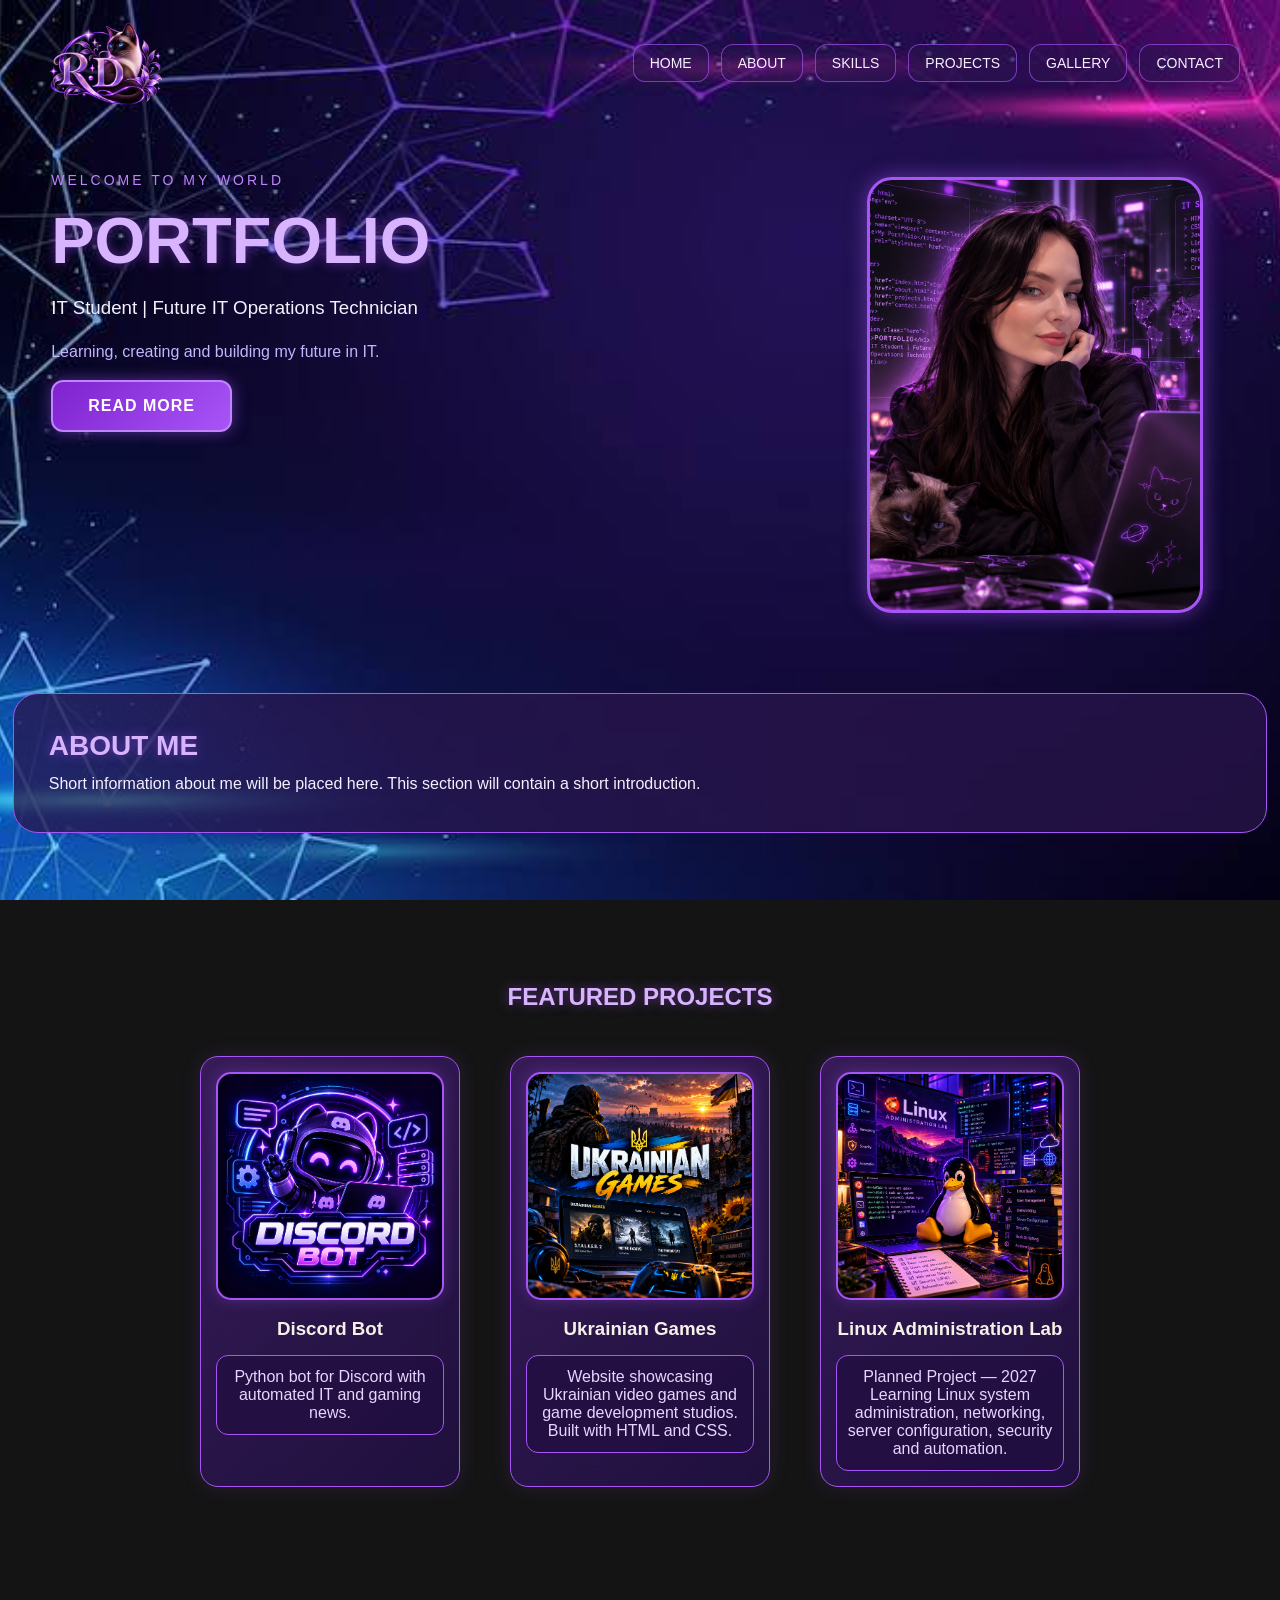
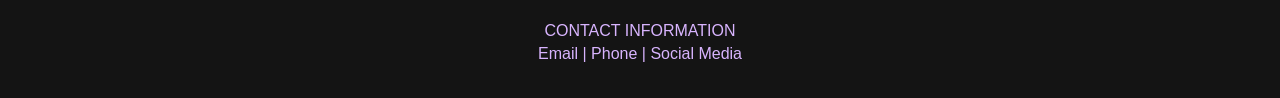
<file: index.html>
<!DOCTYPE html>
<html lang="en">
    <head>
        <meta charset="UTF-8">
        <meta name="viewport" content="width=device-width, initial-scale=1.0">
        <title>Portfolio Wireframe</title>
        <link rel="stylesheet" href="style.css">
    </head>
    <body>
       <header>
      <a href="index.html" class="logo">
    <img src="./imeges/R.D.png" alt="R.D Logo">
</a>
        <nav>
            <a href="index.html">HOME</a>
            <a href="about.html">ABOUT</a>
            <a href="skills.html">SKILLS</a>
            <a href="projects.html">PROJECTS</a>
            <a href="gallery.html">GALLERY</a>
            <a href="contact.html">CONTACT</a>
        </nav>
       </header>
     <section class="hero">

    <div class="hero-text">
        <p class="hero-label">WELCOME TO MY WORLD</p>

        <h1>PORTFOLIO</h1>

        <h3>IT Student | Future IT Operations Technician</h3>

        <p class="hero-description">
            Learning, creating and building my future in IT.
        </p>

        <a href="about.html" class="hero-button">
            READ MORE
        </a>
    </div>

    <div class="hero-photo"></div>

</section>
<section class="about-preview">

    <div class="about-text">
        <h2>ABOUT ME</h2>
        <p>
            Short information about me will be placed here.
            This section will contain a short introduction.
        </p>
    </div>

</section>
<section class="projects-preview">

    <h2>FEATURED PROJECTS</h2>

    <div class="project-container">

        <div class="project-card">
    <div class="project-image">
    <img src="imeges/Discord-bot.png" alt="Discord News Bot">
</div>

    <h3>Discord Bot</h3>

    <p>
        Python bot for Discord with
        automated IT and gaming news.
    </p>
</div>

        
<div class="project-card">
    <div class="project-image">
        <img src="imeges/UkrainianGames.png" alt="Ukrainian Games">
    </div>

    <h3>Ukrainian Games</h3>

    <p>
        Website showcasing Ukrainian video games
        and game development studios.
        Built with HTML and CSS.
    </p>
</div>


        
<div class="project-card">
    <div class="project-image">
        <img src="imeges/Linux.png" alt="Linux Administration Lab">
    </div>

    <h3>Linux Administration Lab</h3>

    <p>
        Planned Project — 2027<br>
        Learning Linux system administration,
        networking, server configuration,
        security and automation.
    </p>
</div>


    </div>

</section>
<footer>
    <p>CONTACT INFORMATION</p>
    <p>Email | Phone | Social Media</p>
</footer>
    </body>
</html>
</file>
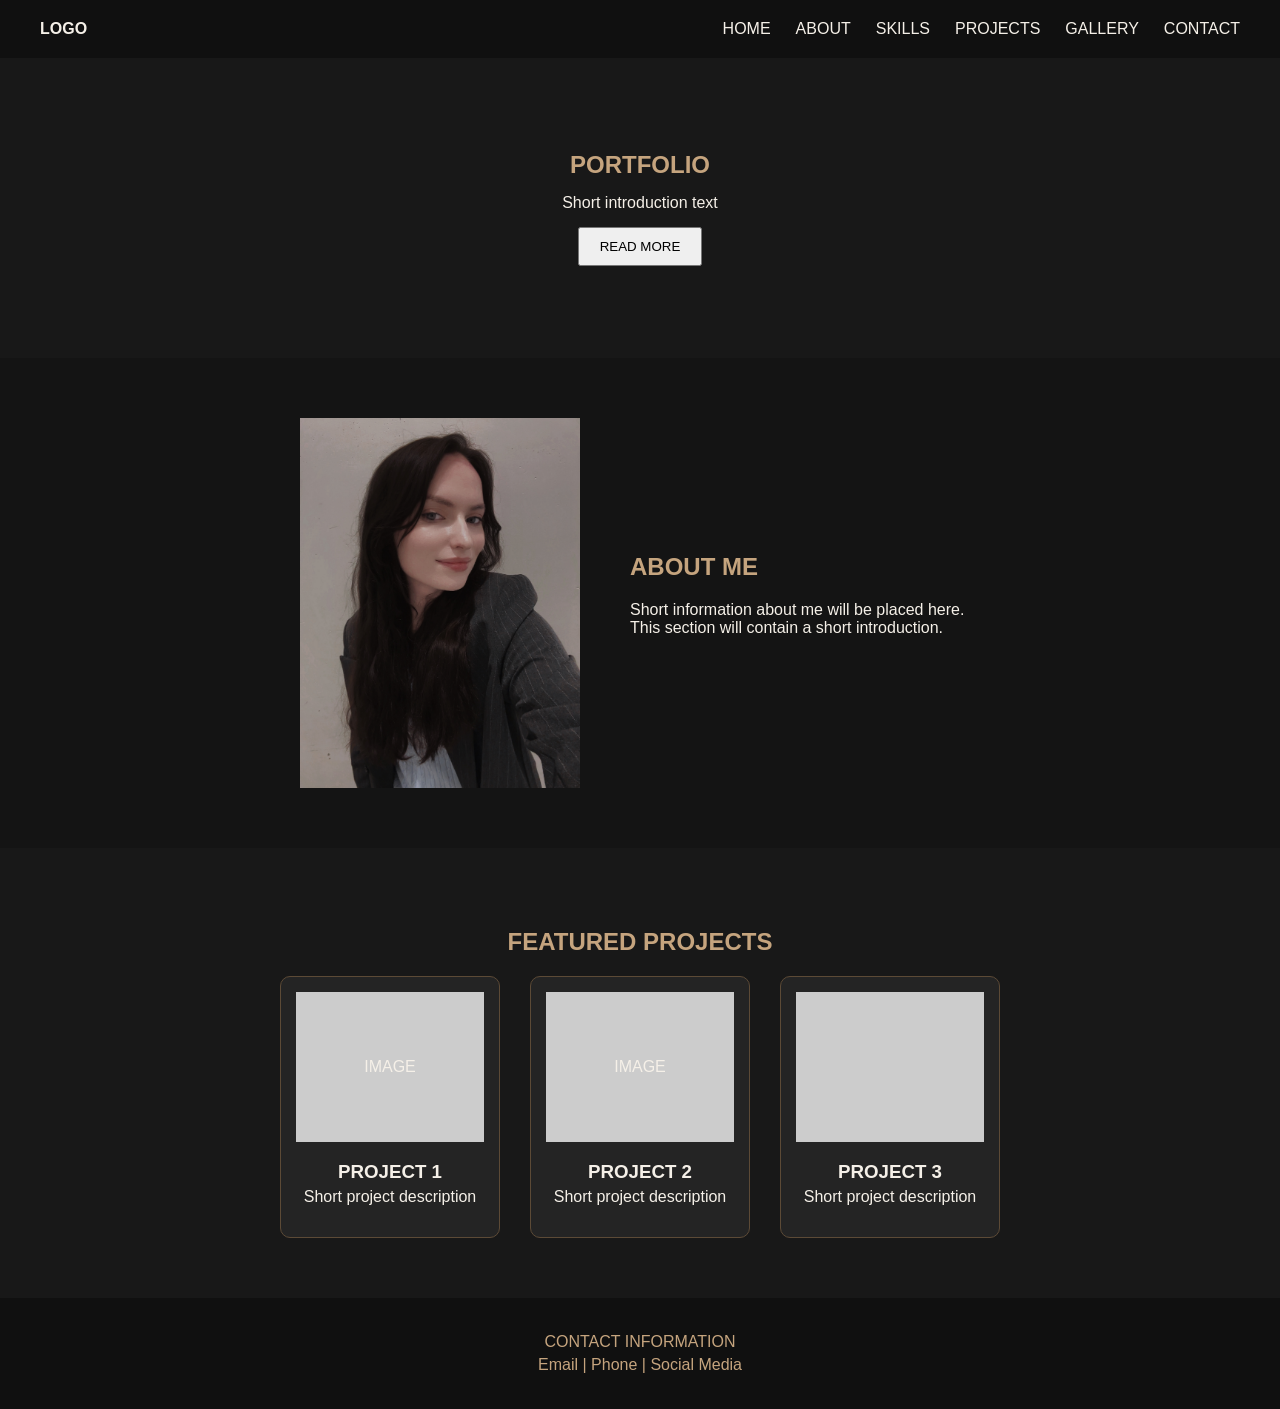
<file: Portfolio-wireframe/index.html>
<!DOCTYPE html>
<html lang="en">
    <head>
        <meta charset="UTF-8">
        <meta name="viewport" content="width=device-width, initial-scale=1.0">
        <title>Portfolio Wireframe</title>
        <link rel="stylesheet" href="style.css">
    </head>
    <body>
       <header>
        <div class="logo">LOGO</div>
        <nav>
            <a href="index.html">HOME</a>
            <a href="about.html">ABOUT</a>
            <a href="skills.html">SKILLS</a>
            <a href="projects.html">PROJECTS</a>
            <a href="gallery.html">GALLERY</a>
            <a href="contact.html">CONTACT</a>
        </nav>
       </header>
       <section class="hero">
    <h1>PORTFOLIO</h1>
    <p>Short introduction text</p>
    <button>READ MORE</button>
</section>
<section class="about-preview">

    <div class="image-placeholder">
        
    </div>

    <div class="about-text">
        <h2>ABOUT ME</h2>
        <p>
            Short information about me will be placed here.
            This section will contain a short introduction.
        </p>
    </div>

</section>
<section class="projects-preview">

    <h2>FEATURED PROJECTS</h2>

    <div class="project-container">

        <div class="project-card">
            <div class="project-image">IMAGE</div>
            <h3>PROJECT 1</h3>
            <p>Short project description</p>
        </div>

        <div class="project-card">
            <div class="project-image">IMAGE</div>
            <h3>PROJECT 2</h3>
            <p>Short project description</p>
        </div>

        <div class="project-card">
            <div class="project-image"></div>
            <h3>PROJECT 3</h3>
            <p>Short project description</p>
        </div>

    </div>

</section>
<footer>
    <p>CONTACT INFORMATION</p>
    <p>Email | Phone | Social Media</p>
</footer>
    </body>
</html>
</file>
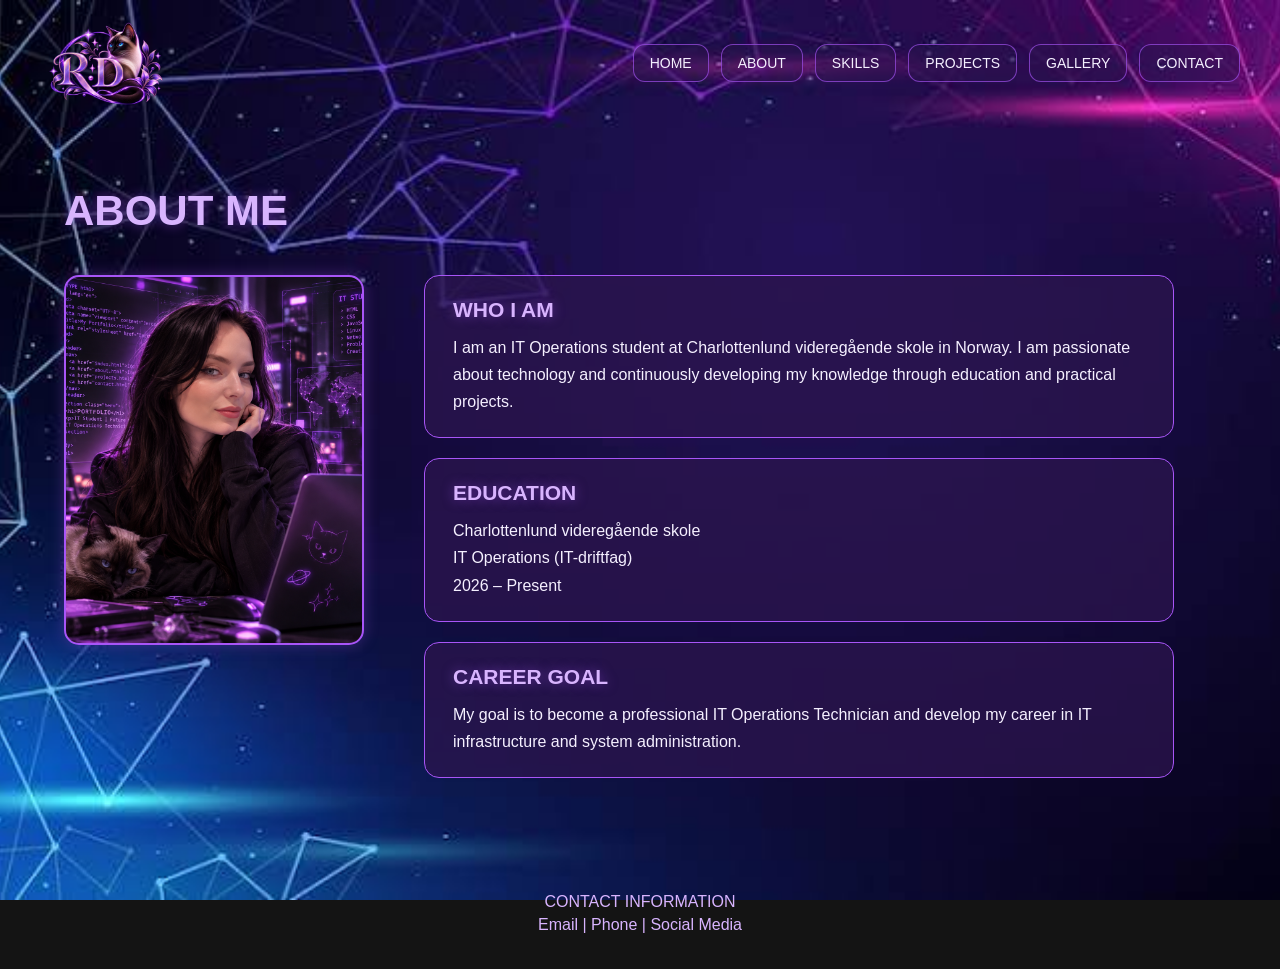
<file: about.html>
<!DOCTYPE html>
<html lang="en">
    <head>
        <meta charset="UTF-8">
        <meta name="viewport" content="width=device-width, initial-scale=1.0">
        <title>Portfolio Wireframe</title>
        <link rel="stylesheet" href="style.css">
    </head>
    <body>
       <header>
     <a href="index.html" class="logo">
    <img src="./imeges/R.D.png" alt="R.D Logo">
</a>
        <nav>
            <a href="index.html">HOME</a>
            <a href="about.html">ABOUT</a>
            <a href="skills.html">SKILLS</a>
            <a href="projects.html">PROJECTS</a>
            <a href="gallery.html">GALLERY</a>
            <a href="contact.html">CONTACT</a>
        </nav>
       </header>
      
<main class="about-page">

    <h1>ABOUT ME</h1>

    <div class="about-content">

        <div class="about-image"></div>

        <div class="about-info">

            <section class="about-section">
                <h2>WHO I AM</h2>
                <p>
                    I am an IT Operations student at
                    Charlottenlund videregående skole in Norway.
                    I am passionate about technology and
                    continuously developing my knowledge
                    through education and practical projects.
                </p>
            </section>

            <section class="about-section">
                <h2>EDUCATION</h2>
                <p>
                    Charlottenlund videregående skole
                    <br>
                    IT Operations (IT-driftfag)
                    <br>
                    2026 – Present
                </p>
            </section>

            <section class="about-section">
                <h2>CAREER GOAL</h2>
                <p>
                    My goal is to become a professional
                    IT Operations Technician and develop
                    my career in IT infrastructure
                    and system administration.
                </p>
            </section>

        </div>

    </div>

</main>


    

<footer>
    <p>CONTACT INFORMATION</p>
    <p>Email | Phone | Social Media</p>
</footer>
    </body>
</html>
</file>
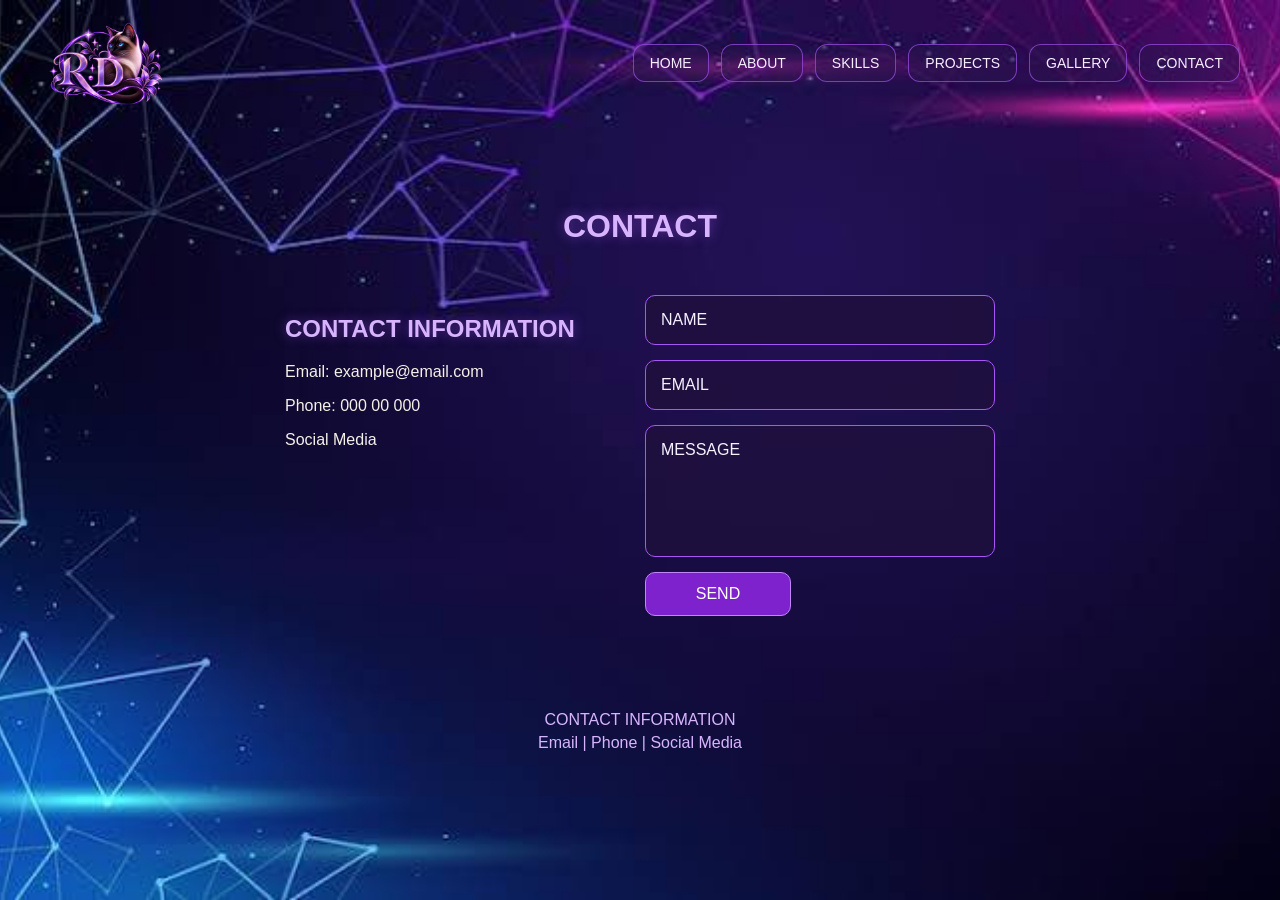
<file: contact.html>
<!DOCTYPE html>
<html lang="en">
    <head>
        <meta charset="UTF-8">
        <meta name="viewport" content="width=device-width, initial-scale=1.0">
        <title>Portfolio Wireframe</title>
        <link rel="stylesheet" href="style.css">
    </head>
    <body>
       <header>
    <a href="index.html" class="logo">
    <img src="./imeges/R.D.png" alt="R.D Logo">
</a>

    <nav>
        <a href="index.html">HOME</a>
        <a href="about.html">ABOUT</a>
        <a href="skills.html">SKILLS</a>
        <a href="projects.html">PROJECTS</a>
        <a href="gallery.html">GALLERY</a>
        <a href="contact.html">CONTACT</a>
    </nav>
</header>
      <main class="contact-page">

    <h1>CONTACT</h1>

    <div class="contact-container">

        <div class="contact-info">
            <h2>CONTACT INFORMATION</h2>
            <p>Email: example@email.com</p>
            <p>Phone: 000 00 000</p>
            <p>Social Media</p>
        </div>

        <div class="contact-form">
            <div class="form-box">NAME</div>
            <div class="form-box">EMAIL</div>
            <div class="message-box">MESSAGE</div>
            <div class="send-button">SEND</div>
        </div>

    </div>

</main> 

<footer>
    <p>CONTACT INFORMATION</p>
    <p>Email | Phone | Social Media</p>
</footer>
    </body>
</html>
</file>
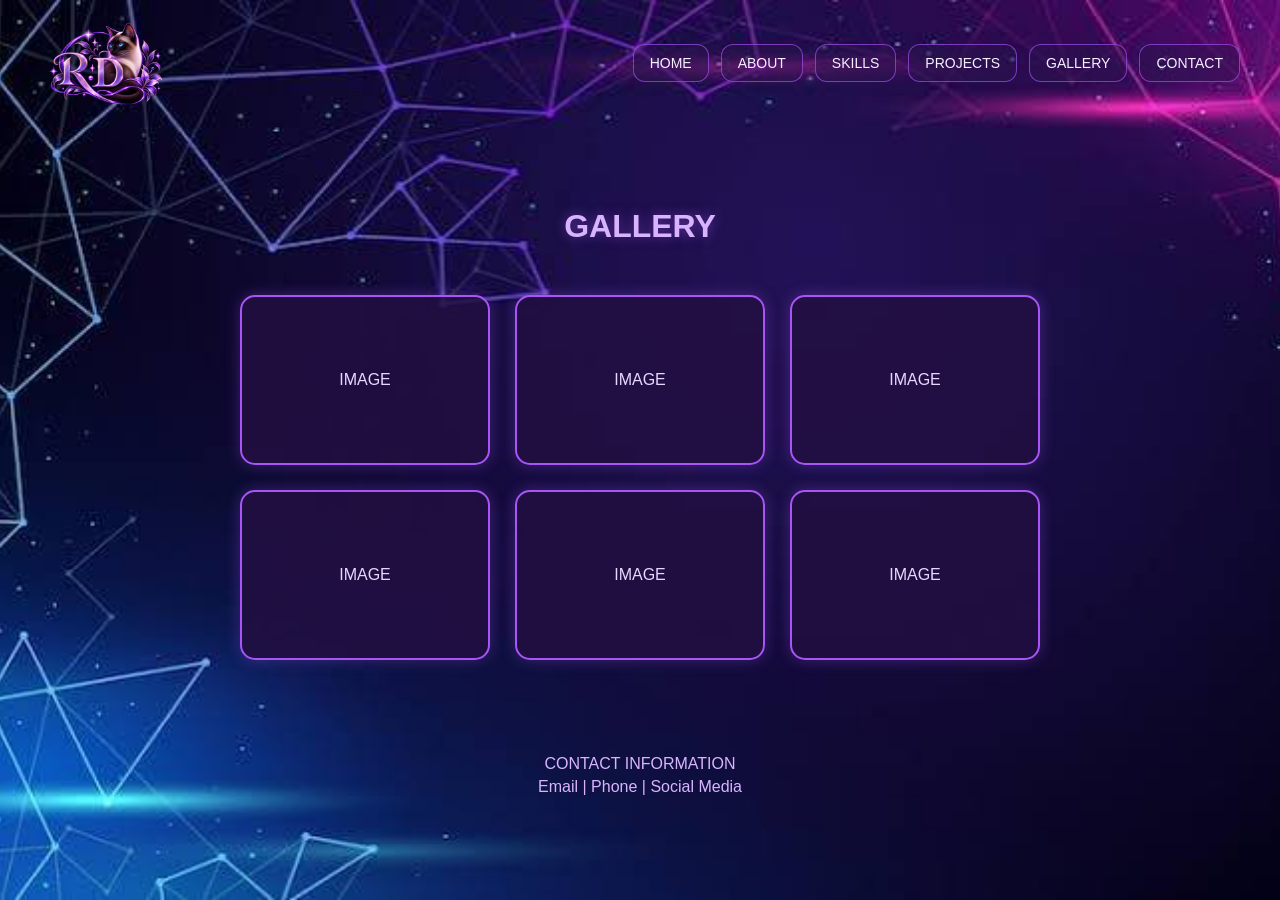
<file: gallery.html>
<!DOCTYPE html>
<html lang="en">
    <head>
        <meta charset="UTF-8">
        <meta name="viewport" content="width=device-width, initial-scale=1.0">
        <title>Portfolio Wireframe</title>
        <link rel="stylesheet" href="style.css">
    </head>
    <body>
       <header>
     <a href="index.html" class="logo">
    <img src="./imeges/R.D.png" alt="R.D Logo">
</a>
        <nav>
            <a href="index.html">HOME</a>
            <a href="about.html">ABOUT</a>
            <a href="skills.html">SKILLS</a>
            <a href="projects.html">PROJECTS</a>
            <a href="gallery.html">GALLERY</a>
            <a href="contact.html">CONTACT</a>
        </nav>
       </header>
      <main class="gallery-page">

    <h1>GALLERY</h1>

    <div class="gallery-container">

        <div class="gallery-image">IMAGE</div>
        <div class="gallery-image">IMAGE</div>
        <div class="gallery-image">IMAGE</div>
        <div class="gallery-image">IMAGE</div>
        <div class="gallery-image">IMAGE</div>
        <div class="gallery-image">IMAGE</div>

    </div>

</main>

<footer>
    <p>CONTACT INFORMATION</p>
    <p>Email | Phone | Social Media</p>
</footer>
    </body>
</html>
</file>
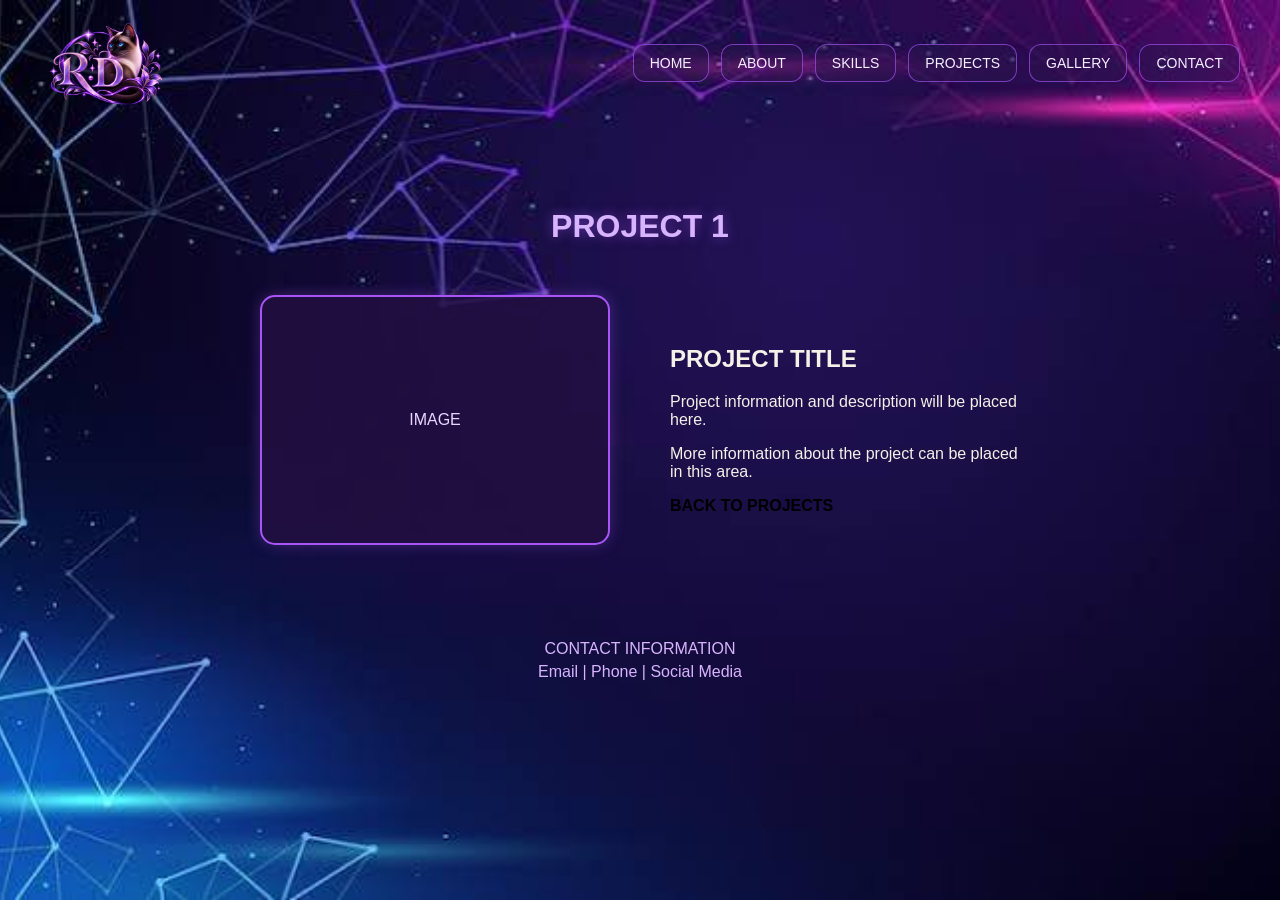
<file: project1.html>
<!DOCTYPE html>
<html lang="en">
    <head>
        <meta charset="UTF-8">
        <meta name="viewport" content="width=device-width, initial-scale=1.0">
        <title>Portfolio Wireframe</title>
        <link rel="stylesheet" href="style.css">
    </head>
    <body>
       <header>
       <a href="index.html" class="logo">
    <img src="./imeges/R.D.png" alt="R.D Logo">
</a>
        <nav>
            <a href="index.html">HOME</a>
            <a href="about.html">ABOUT</a>
            <a href="skills.html">SKILLS</a>
            <a href="projects.html">PROJECTS</a>
            <a href="gallery.html">GALLERY</a>
            <a href="contact.html">CONTACT</a>
        </nav>
       </header>
  <main class="project-page">

    <h1>PROJECT 1</h1>

    <div class="project-detail">

        <div class="project-detail-image">
            IMAGE
        </div>

        <div class="project-detail-text">
            <h2>PROJECT TITLE</h2>

            <p>
                Project information and description
                will be placed here.
            </p>

            <p>
                More information about the project
                can be placed in this area.
            </p>

            <a href="projects.html">BACK TO PROJECTS</a>
        </div>

    </div>

</main>

<footer>
    <p>CONTACT INFORMATION</p>
    <p>Email | Phone | Social Media</p>
</footer>
    </body>
</html>
</file>
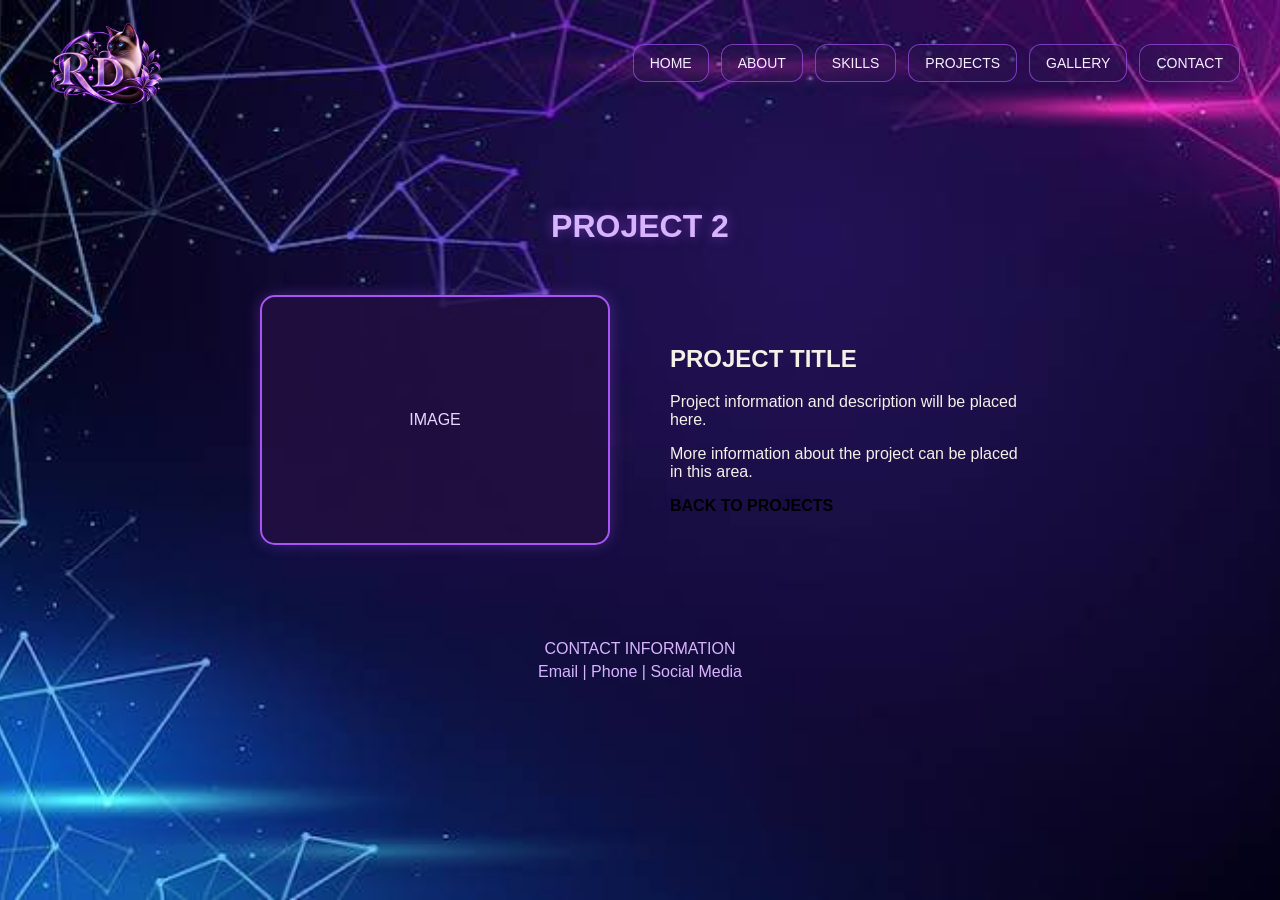
<file: project2.html>
<!DOCTYPE html>
<html lang="en">
    <head>
        <meta charset="UTF-8">
        <meta name="viewport" content="width=device-width, initial-scale=1.0">
        <title>Portfolio Wireframe</title>
        <link rel="stylesheet" href="style.css">
    </head>
    <body>
       <header>
     <a href="index.html" class="logo">
    <img src="./imeges/R.D.png" alt="R.D Logo">
</a>
        <nav>
            <a href="index.html">HOME</a>
            <a href="about.html">ABOUT</a>
            <a href="skills.html">SKILLS</a>
            <a href="projects.html">PROJECTS</a>
            <a href="gallery.html">GALLERY</a>
            <a href="contact.html">CONTACT</a>
        </nav>
       </header>
  <main class="project-page">

    <h1>PROJECT 2</h1>

    <div class="project-detail">

        <div class="project-detail-image">
            IMAGE
        </div>

        <div class="project-detail-text">
            <h2>PROJECT TITLE</h2>

            <p>
                Project information and description
                will be placed here.
            </p>

            <p>
                More information about the project
                can be placed in this area.
            </p>

            <a href="projects.html">BACK TO PROJECTS</a>
        </div>

    </div>

</main>

<footer>
    <p>CONTACT INFORMATION</p>
    <p>Email | Phone | Social Media</p>
</footer>
    </body>
</html>
</file>
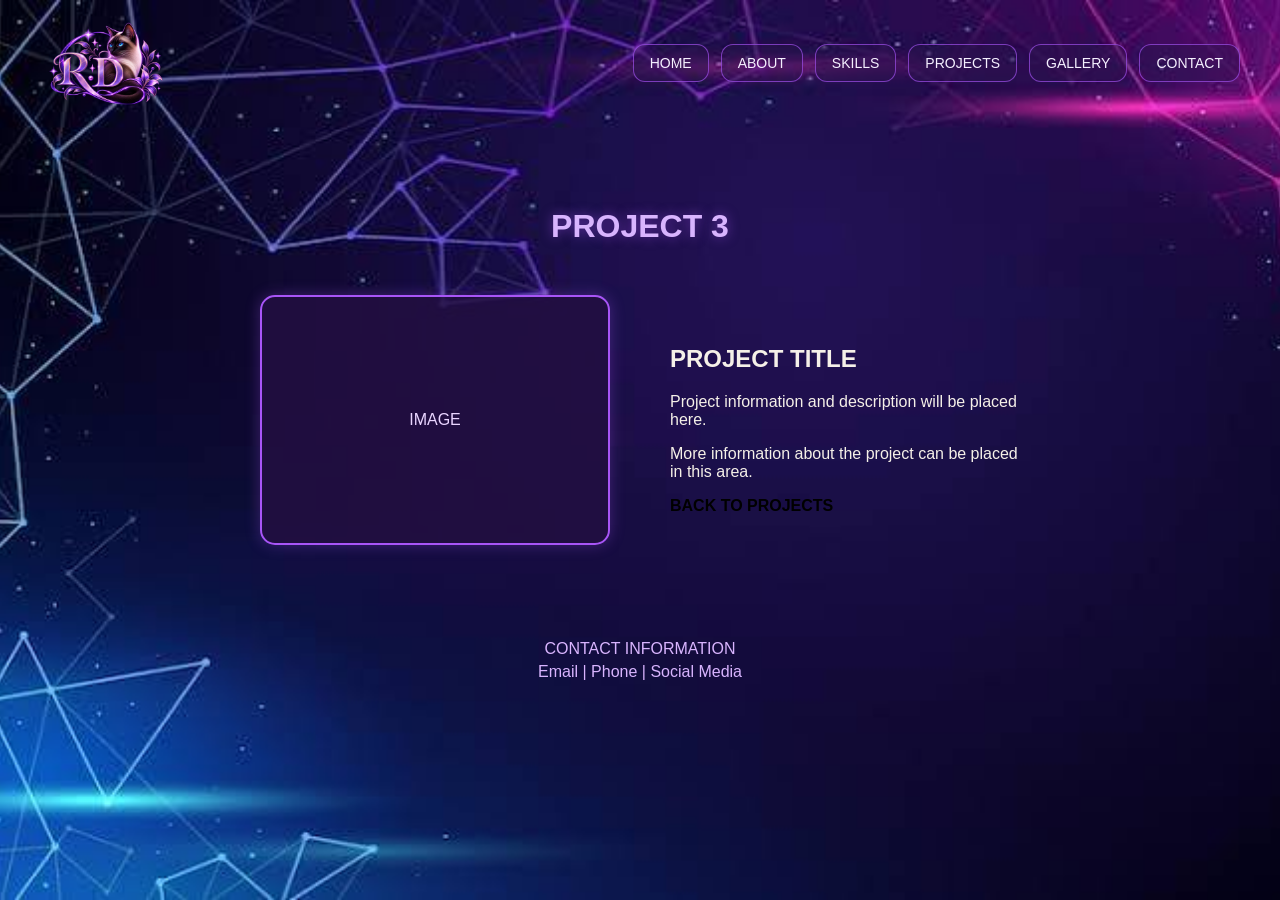
<file: project3.html>
<!DOCTYPE html>
<html lang="en">
    <head>
        <meta charset="UTF-8">
        <meta name="viewport" content="width=device-width, initial-scale=1.0">
        <title>Portfolio Wireframe</title>
        <link rel="stylesheet" href="style.css">
    </head>
    <body>
       <header>
        <a href="index.html" class="logo">
    <img src="./imeges/R.D.png" alt="R.D Logo">
</a>
        <nav>
            <a href="index.html">HOME</a>
            <a href="about.html">ABOUT</a>
            <a href="skills.html">SKILLS</a>
            <a href="projects.html">PROJECTS</a>
            <a href="gallery.html">GALLERY</a>
            <a href="contact.html">CONTACT</a>
        </nav>
       </header>
  <main class="project-page">

    <h1>PROJECT 3</h1>

    <div class="project-detail">

        <div class="project-detail-image">
            IMAGE
        </div>

        <div class="project-detail-text">
            <h2>PROJECT TITLE</h2>

            <p>
                Project information and description
                will be placed here.
            </p>

            <p>
                More information about the project
                can be placed in this area.
            </p>

            <a href="projects.html">BACK TO PROJECTS</a>
        </div>

    </div>

</main>

<footer>
    <p>CONTACT INFORMATION</p>
    <p>Email | Phone | Social Media</p>
</footer>
    </body>
</html>
</file>
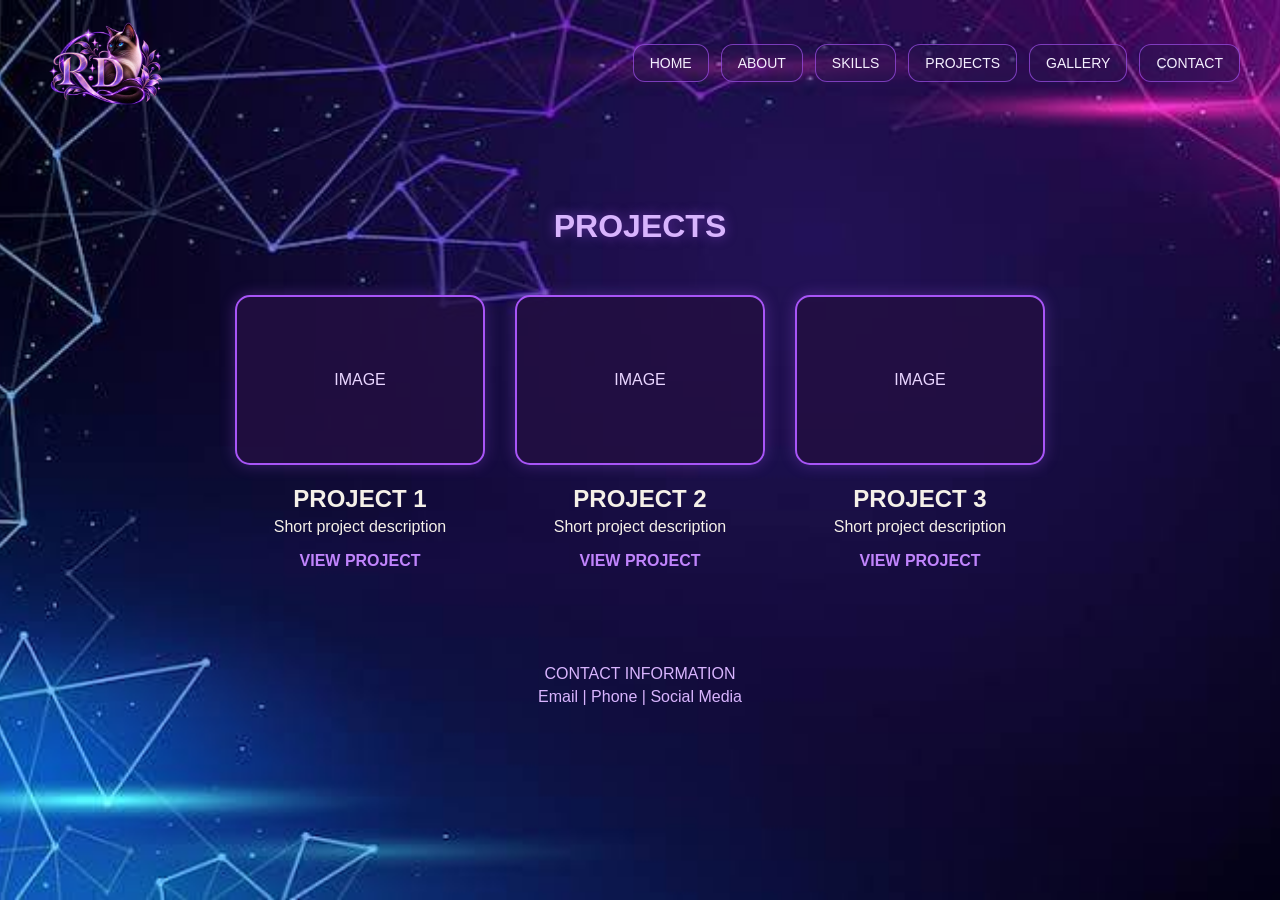
<file: projects.html>
<!DOCTYPE html>
<html lang="en">
    <head>
        <meta charset="UTF-8">
        <meta name="viewport" content="width=device-width, initial-scale=1.0">
        <title>Portfolio Wireframe</title>
        <link rel="stylesheet" href="style.css">
    </head>
    <body>
       <header>
        <a href="index.html" class="logo">
    <img src="./imeges/R.D.png" alt="R.D Logo">
</a>
        <nav>
            <a href="index.html">HOME</a>
            <a href="about.html">ABOUT</a>
            <a href="skills.html">SKILLS</a>
            <a href="projects.html">PROJECTS</a>
            <a href="gallery.html">GALLERY</a>
            <a href="contact.html">CONTACT</a>
        </nav>
       </header>
   <main class="projects-page">

    <h1>PROJECTS</h1>

    <div class="projects-container">

        <div class="project-box">
            <div class="project-placeholder">IMAGE</div>
            <h2>PROJECT 1</h2>
            <p>Short project description</p>
            <a href="project1.html">VIEW PROJECT</a>
        </div>

        <div class="project-box">
            <div class="project-placeholder">IMAGE</div>
            <h2>PROJECT 2</h2>
            <p>Short project description</p>
            <a href="project2.html">VIEW PROJECT</a>
        </div>

        <div class="project-box">
            <div class="project-placeholder">IMAGE</div>
            <h2>PROJECT 3</h2>
            <p>Short project description</p>
            <a href="project3.html">VIEW PROJECT</a>
        </div>

    </div>

</main> 

<footer>
    <p>CONTACT INFORMATION</p>
    <p>Email | Phone | Social Media</p>
</footer>
    </body>
</html>
</file>
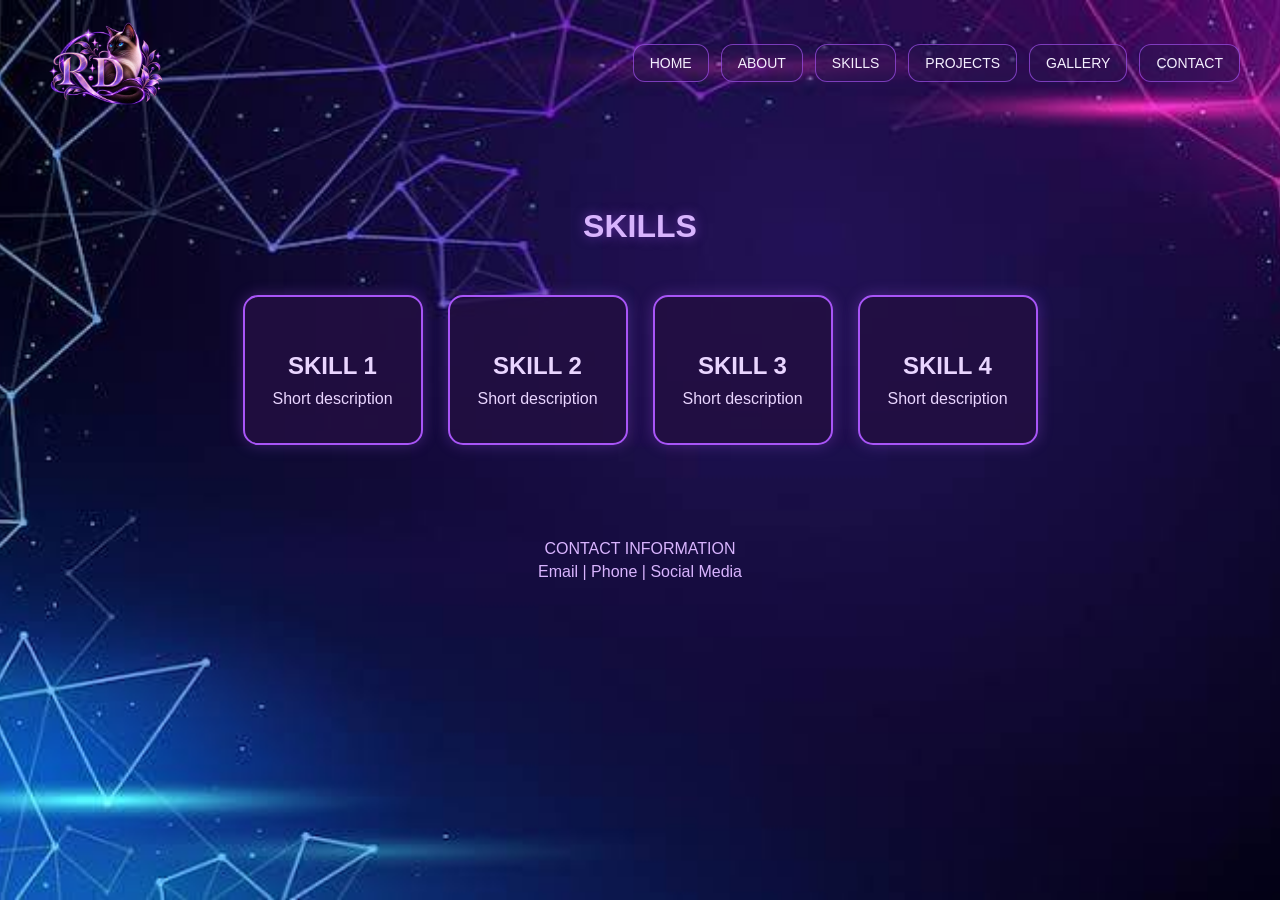
<file: skills.html>
<!DOCTYPE html>
<html lang="en">
    <head>
        <meta charset="UTF-8">
        <meta name="viewport" content="width=device-width, initial-scale=1.0">
        <title>Portfolio Wireframe</title>
        <link rel="stylesheet" href="style.css">
    </head>
    <body>
       <header>
        <a href="index.html" class="logo">
    <img src="./imeges/R.D.png" alt="R.D Logo">
</a>
        <nav>
            <a href="index.html">HOME</a>
            <a href="about.html">ABOUT</a>
            <a href="skills.html">SKILLS</a>
            <a href="projects.html">PROJECTS</a>
            <a href="gallery.html">GALLERY</a>
            <a href="contact.html">CONTACT</a>
        </nav>
       </header>
      <main class="skills-page">
       

    <h1>SKILLS</h1>

    <div class="skills-container">

        <div class="skill-box">
            <h2>SKILL 1</h2>
            <p>Short description</p>
        </div>

        <div class="skill-box">
            <h2>SKILL 2</h2>
            <p>Short description</p>
        </div>

        <div class="skill-box">
            <h2>SKILL 3</h2>
            <p>Short description</p>
        </div>

        <div class="skill-box">
            <h2>SKILL 4</h2>
            <p>Short description</p>
        </div>

    </div>

</main>

<footer>
    <p>CONTACT INFORMATION</p>
    <p>Email | Phone | Social Media</p>
</footer>
    </body>
</html>
</file>
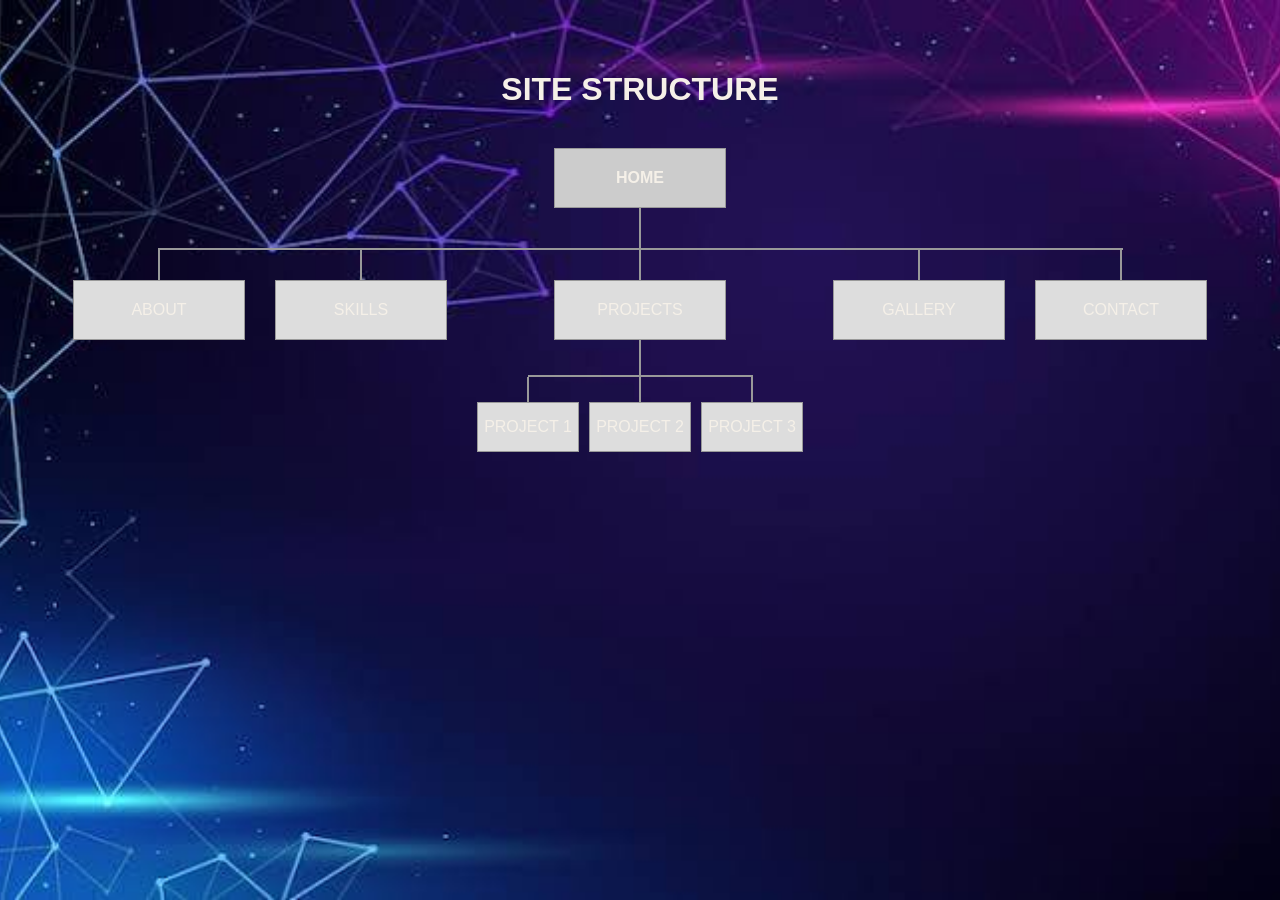
<file: structure.html>
<!DOCTYPE html>
<html lang="en">

<head>
    <meta charset="UTF-8">
    <meta name="viewport" content="width=device-width, initial-scale=1.0">
    <title>Site Structure</title>
    <link rel="stylesheet" href="style.css">
</head>
<body>
    <main class="structure-page">
        <h1>SITE STRUCTURE</h1>
        <div class="home-structure">
            <div class="structure-box home-box">HOME</div>
            <div class="home-line"></div>
        </div>
        <div class="main-line"></div>
        <div class="main-pages">
            <div class="page-branch">
                <div class="branch-line"></div>
                <div class="structure-box">ABOUT</div>
            </div>
            <div class="page-branch">
                <div class="branch-line"></div>
                <div class="structure-box">SKILLS</div>
            </div>
            <div class="projects-structure">
    <div class="branch-line"></div>
    <div class="structure-box">PROJECTS</div>
    <div class="project-line"></div>
    <div class="sub-main-line"></div>
    <div class="sub-pages">
        <div class="sub-branch">
            <div class="sub-branch-line"></div>
            <div class="structure-box small-box">PROJECT 1</div>
        </div>
        <div class="sub-branch">
            <div class="sub-branch-line"></div>
            <div class="structure-box small-box">PROJECT 2</div>
        </div>
        <div class="sub-branch">
            <div class="sub-branch-line"></div>
            <div class="structure-box small-box">PROJECT 3</div>
        </div>
    </div>
</div>
            <div class="page-branch">
                <div class="branch-line"></div>
                <div class="structure-box">GALLERY</div>
            </div>
            <div class="page-branch">
                <div class="branch-line"></div>
                <div class="structure-box">CONTACT</div>
            </div>
        </div>
    </main>
</body>
</html>
</file>
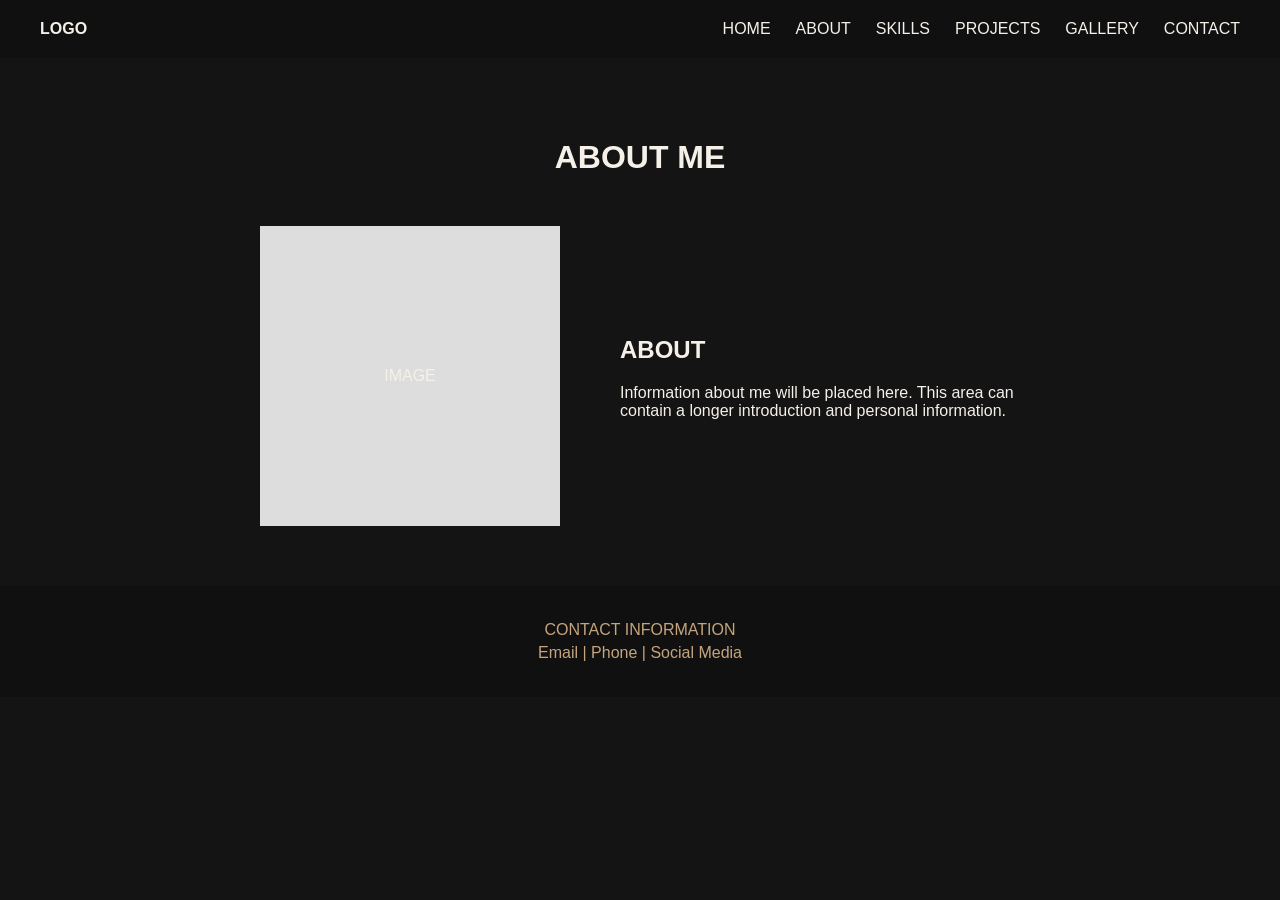
<file: Portfolio-wireframe/about.html>
<!DOCTYPE html>
<html lang="en">
    <head>
        <meta charset="UTF-8">
        <meta name="viewport" content="width=device-width, initial-scale=1.0">
        <title>Portfolio Wireframe</title>
        <link rel="stylesheet" href="style.css">
    </head>
    <body>
       <header>
        <div class="logo">LOGO</div>
        <nav>
            <a href="index.html">HOME</a>
            <a href="about.html">ABOUT</a>
            <a href="skills.html">SKILLS</a>
            <a href="projects.html">PROJECTS</a>
            <a href="gallery.html">GALLERY</a>
            <a href="contact.html">CONTACT</a>
        </nav>
       </header>
      <main class="about-page">

    <h1>ABOUT ME</h1>

    <div class="about-content">

        <div class="about-image">
            IMAGE
        </div>

        <div class="about-info">
            <h2>ABOUT</h2>
            <p>
                Information about me will be placed here.
                This area can contain a longer introduction
                and personal information.
            </p>
        </div>

    </div>

</main>

<footer>
    <p>CONTACT INFORMATION</p>
    <p>Email | Phone | Social Media</p>
</footer>
    </body>
</html>
</file>
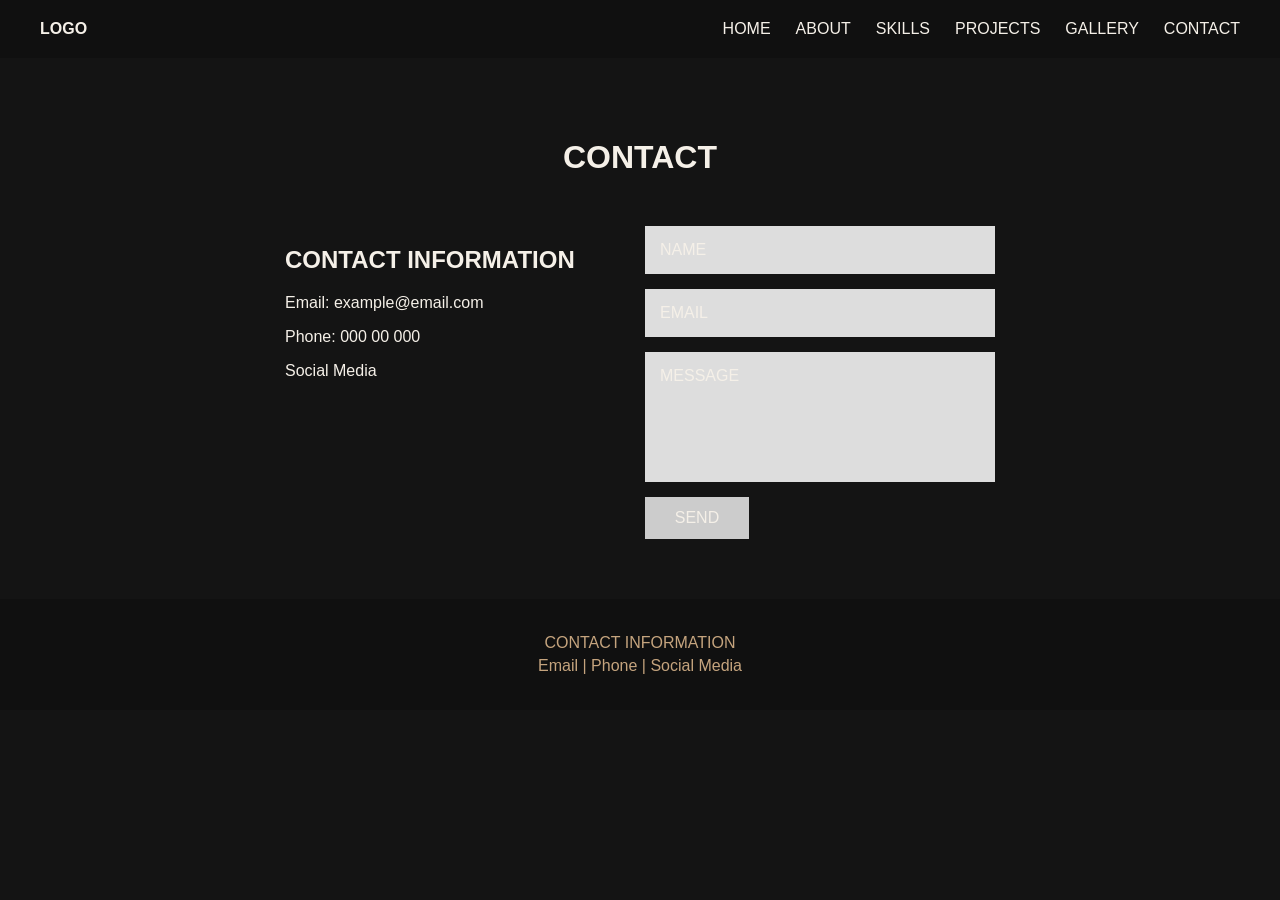
<file: Portfolio-wireframe/contact.html>
<!DOCTYPE html>
<html lang="en">
    <head>
        <meta charset="UTF-8">
        <meta name="viewport" content="width=device-width, initial-scale=1.0">
        <title>Portfolio Wireframe</title>
        <link rel="stylesheet" href="style.css">
    </head>
    <body>
       <header>
    <div class="logo">LOGO</div>

    <nav>
        <a href="index.html">HOME</a>
        <a href="about.html">ABOUT</a>
        <a href="skills.html">SKILLS</a>
        <a href="projects.html">PROJECTS</a>
        <a href="gallery.html">GALLERY</a>
        <a href="contact.html">CONTACT</a>
    </nav>
</header>
      <main class="contact-page">

    <h1>CONTACT</h1>

    <div class="contact-container">

        <div class="contact-info">
            <h2>CONTACT INFORMATION</h2>
            <p>Email: example@email.com</p>
            <p>Phone: 000 00 000</p>
            <p>Social Media</p>
        </div>

        <div class="contact-form">
            <div class="form-box">NAME</div>
            <div class="form-box">EMAIL</div>
            <div class="message-box">MESSAGE</div>
            <div class="send-button">SEND</div>
        </div>

    </div>

</main> 

<footer>
    <p>CONTACT INFORMATION</p>
    <p>Email | Phone | Social Media</p>
</footer>
    </body>
</html>
</file>
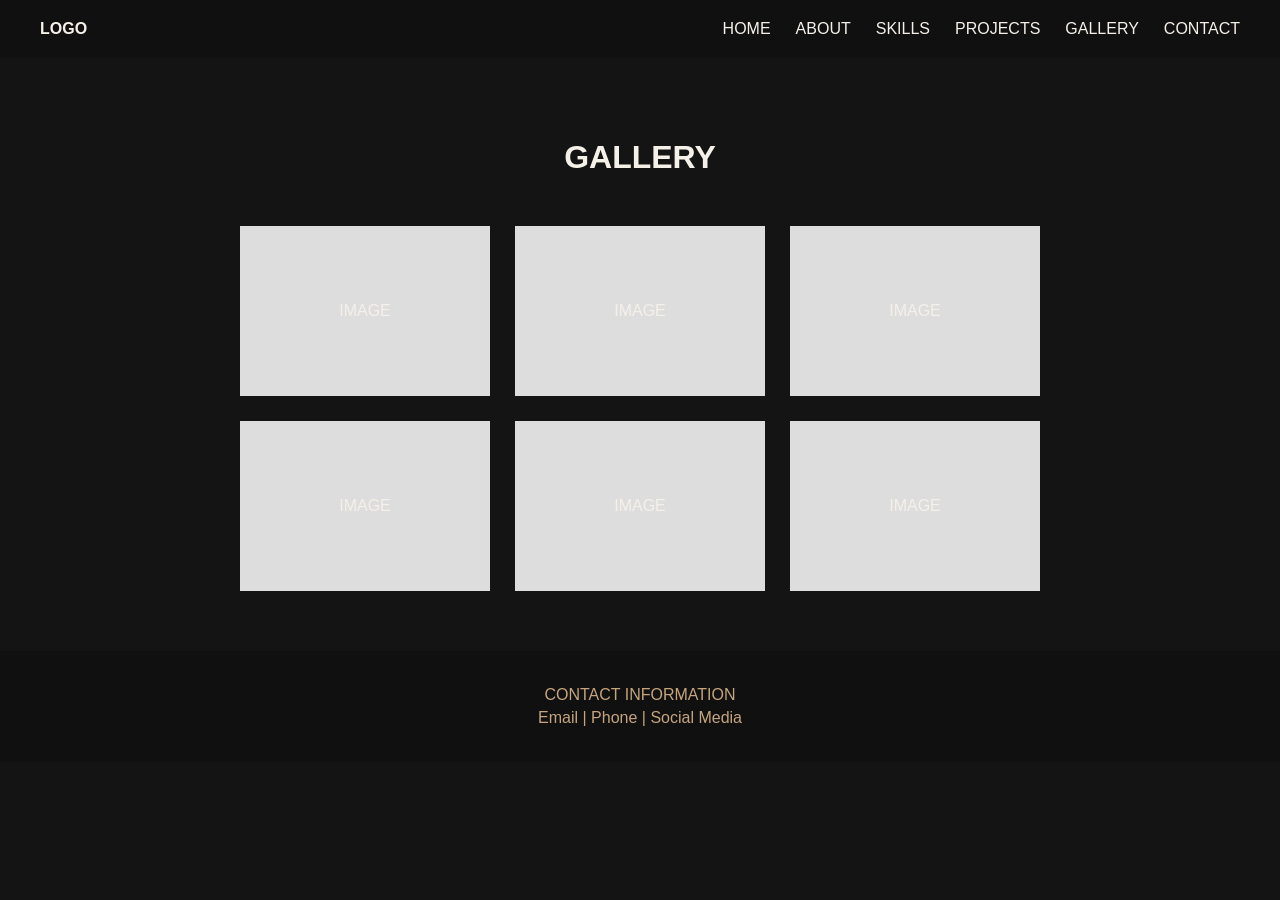
<file: Portfolio-wireframe/gallery.html>
<!DOCTYPE html>
<html lang="en">
    <head>
        <meta charset="UTF-8">
        <meta name="viewport" content="width=device-width, initial-scale=1.0">
        <title>Portfolio Wireframe</title>
        <link rel="stylesheet" href="style.css">
    </head>
    <body>
       <header>
        <div class="logo">LOGO</div>
        <nav>
            <a href="index.html">HOME</a>
            <a href="about.html">ABOUT</a>
            <a href="skills.html">SKILLS</a>
            <a href="projects.html">PROJECTS</a>
            <a href="gallery.html">GALLERY</a>
            <a href="contact.html">CONTACT</a>
        </nav>
       </header>
      <main class="gallery-page">

    <h1>GALLERY</h1>

    <div class="gallery-container">

        <div class="gallery-image">IMAGE</div>
        <div class="gallery-image">IMAGE</div>
        <div class="gallery-image">IMAGE</div>
        <div class="gallery-image">IMAGE</div>
        <div class="gallery-image">IMAGE</div>
        <div class="gallery-image">IMAGE</div>

    </div>

</main>

<footer>
    <p>CONTACT INFORMATION</p>
    <p>Email | Phone | Social Media</p>
</footer>
    </body>
</html>
</file>
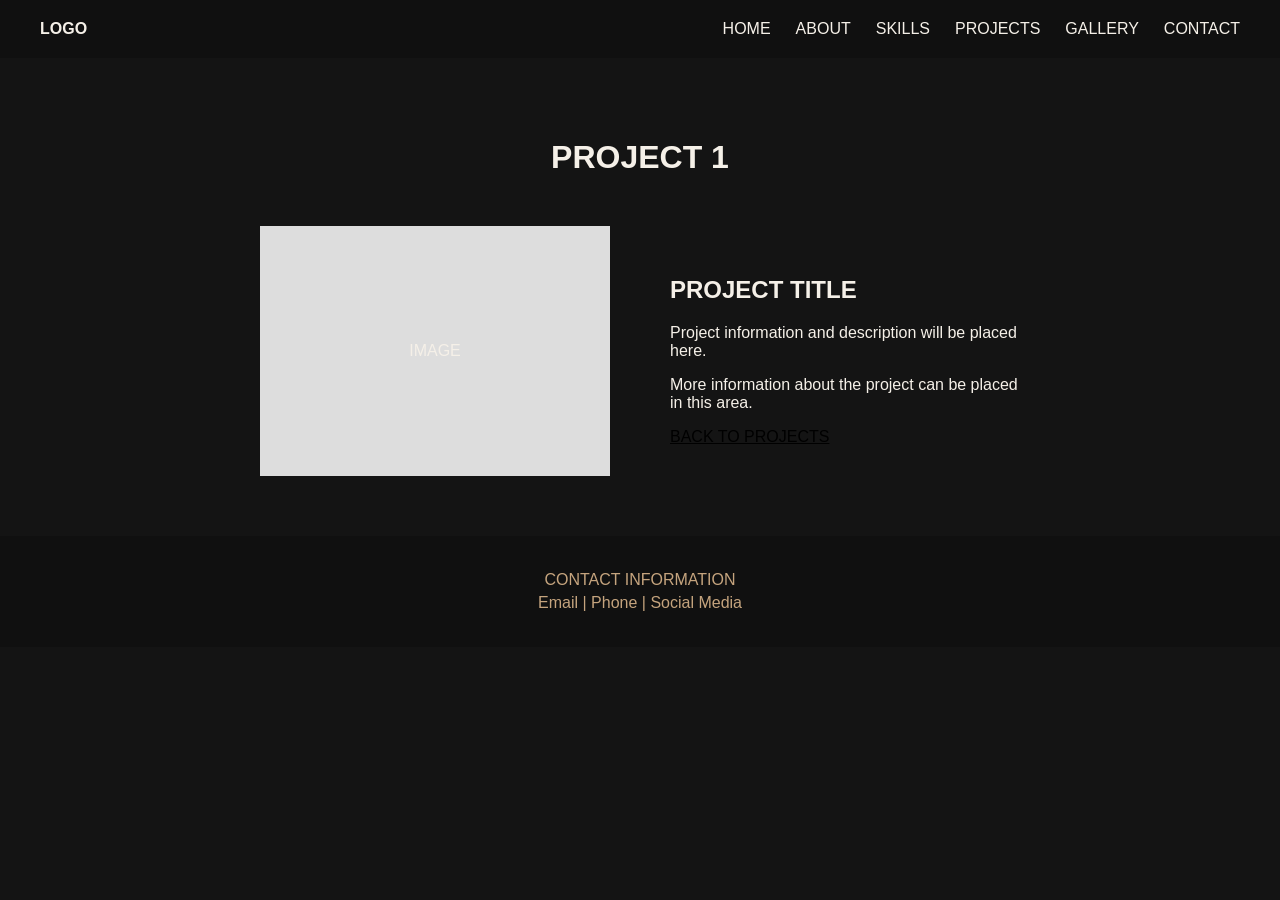
<file: Portfolio-wireframe/project1.html>
<!DOCTYPE html>
<html lang="en">
    <head>
        <meta charset="UTF-8">
        <meta name="viewport" content="width=device-width, initial-scale=1.0">
        <title>Portfolio Wireframe</title>
        <link rel="stylesheet" href="style.css">
    </head>
    <body>
       <header>
        <div class="logo">LOGO</div>
        <nav>
            <a href="index.html">HOME</a>
            <a href="about.html">ABOUT</a>
            <a href="skills.html">SKILLS</a>
            <a href="projects.html">PROJECTS</a>
            <a href="gallery.html">GALLERY</a>
            <a href="contact.html">CONTACT</a>
        </nav>
       </header>
  <main class="project-page">

    <h1>PROJECT 1</h1>

    <div class="project-detail">

        <div class="project-detail-image">
            IMAGE
        </div>

        <div class="project-detail-text">
            <h2>PROJECT TITLE</h2>

            <p>
                Project information and description
                will be placed here.
            </p>

            <p>
                More information about the project
                can be placed in this area.
            </p>

            <a href="projects.html">BACK TO PROJECTS</a>
        </div>

    </div>

</main>

<footer>
    <p>CONTACT INFORMATION</p>
    <p>Email | Phone | Social Media</p>
</footer>
    </body>
</html>
</file>
<file: style.css>
body {
    margin: 0;
    font-family: Arial, sans-serif;
    background-color: #141414;
    color: #f5f0e8;  
    background-image: url(imeges/images.jpeg);
    background-size: cover;
    background-position: center;
    background-attachment: fixed;  
}

header {
    display: flex;
    justify-content: space-between;
    align-items: center;

    padding: 20px 40px;
    background-color: #101010;
    background-image: url(imeges/images.jpeg);
    background-size: cover;
    background-position: center;
    background-attachment: fixed;
}

nav {
    display: flex;
    gap: 25px;
}

nav a  {
    color: #f5f0e8;
    text-decoration: none;
}
nav a:hover {
    color: #c5a47e;
}

.logo {
    font-weight: bold;
}
.hero {
    min-height: 500px;
    height: auto;
    padding: 50px 8%;

    display: flex;
    flex-direction: row;
    justify-content: center;
    align-items: center;
    gap: 100px;

    box-sizing: border-box;

    background-image: url("imeges/images.jpeg");
    background-size: cover;
    background-position: center;
    background-attachment: fixed;
}
.hero-text {
    max-width: 500px;
}

.hero-label {
    color: #c084fc;
    letter-spacing: 3px;
    font-size: 14px;
}

.hero h1 {
    font-size: 65px;
    color: #d8b4fe;
    text-shadow: 0 0 20px rgba(168, 85, 247, 0.5);
}

.hero-text h3 {
    font-weight: 400;
    color: #f5f0ff;
}

.hero-description {
    color: #c4b5fd;
    line-height: 1.7;
}

.hero-photo {
    width: 330px;
    height: 430px;
    flex-shrink: 0;

    background-image: url("imeges/Me.PNG");
    background-size: cover;
    background-position: center;

    border: 3px solid #a855f7;
    border-radius: 25px;

    box-shadow: 0 0 20px rgba(168, 85, 247, 0.5);

    transition: transform 0.4s ease, box-shadow 0.4s ease;
}

.hero-photo:hover {
    transform: translateY(-10px) scale(1.03);
    box-shadow: 0 0 30px rgba(168, 85, 247, 0.8);
}

.hero h1 {
    margin: 0;
}

.hero p {
    margin: 15px 0;
}

.hero button {
    padding: 10px 20px;
}
.about-preview {
    width: 92%;
    max-width: none;
    box-sizing: border-box;
    margin: 30px auto 60px;
    padding: 30px 50px;

    display: flex;
    justify-content: flex-start;
    align-items: center;

    background: rgba(40, 20, 75, 0.75);
    border: 1px solid #a855f7;
    border-radius: 25px;
}

.about-preview:hover {
    border-color: #d8b4fe;
    box-shadow: 0 0 25px rgba(168, 85, 247, 0.35);
}

.about-text {
    width: 100%;
    max-width: 750px;
    text-align: left;
}

.about-text h2 {
    color: #d8b4fe;
    margin-top: 0;
    font-size: 28px;
}

.about-text p {
    color: #f5f0ff;
    line-height: 1.7;
}

.image-placeholder {
    width: 280px;
    height: 370px;

    background-image: url("imeges/Me.PNG");
    background-position: center;
    background-size: cover;
    background-repeat: no-repeat;

    border: 3px solid #a855f7;
    border-radius: 25px;

    box-shadow: 0 0 20px rgba(168, 85, 247, 0.5);
}
/* ANIMATED PROFILE PHOTO */

.image-placeholder {
    border: 3px solid #a855f7;
    border-radius: 25px;

    box-shadow: 0 0 15px rgba(168, 85, 247, 0.4);

    transition:
        transform 0.4s ease,
        box-shadow 0.4s ease,
        border-color 0.4s ease;
}

.image-placeholder:hover {
    transform: translateY(-10px) scale(1.03);

    border-color: #e879f9;

    box-shadow:
        0 0 25px rgba(168, 85, 247, 0.8),
        0 0 50px rgba(168, 85, 247, 0.4);
}
.about-text {
    width: 350px;
}

.about-text h2 {
    margin-top: 0;
}
.projects-preview {
    padding: 80px 40px 100px;
    background-color: #181818;
    text-align: center;
     background-image: url(imeges/images.jpeg);
    background-size: cover;
    background-position: center;
    background-attachment: fixed;
}
.projects-preview h2 {
    margin-bottom: 45px;
}

.project-container {
    display: flex;
    justify-content: center;
    gap: 50px;
    flex-wrap: wrap;
}

.project-card {
    width: 260px;
    padding: 15px;
    box-sizing: border-box;

    background: linear-gradient(
        135deg,
        rgba(85, 35, 145, 0.55),
        rgba(35, 15, 75, 0.75)
    );

    border: 1px solid #a855f7;
    border-radius: 18px;

    backdrop-filter: blur(12px);
    -webkit-backdrop-filter: blur(12px);

    box-shadow: 0 0 20px rgba(168, 85, 247, 0.15);

    transition: 0.3s ease;
}

.project-card:hover {
    transform: translateY(-7px);

    border-color: #e879f9;

    box-shadow:
        0 0 20px rgba(168, 85, 247, 0.4),
        0 0 40px rgba(168, 85, 247, 0.2);
}

.project-image {
    height: 150px;
    background-color: rgba(35, 15, 65, 0.85);

    border: 2px solid #a855f7;
    border-radius: 15px;

    color: #e9d5ff;

    display: flex;
    justify-content: center;
    align-items: center;

    box-shadow: 0 0 15px rgba(168, 85, 247, 0.3);
    transition: 0.3s ease;
    box-sizing: border-box;
}
.project-image:hover {
    transform: translateY(-5px);
    border-color: #e879f9;
    box-shadow: 0 0 25px rgba(168, 85, 247, 0.7);
}

.project-card h3 {
    margin-bottom: 5px;
}

.project-card p {
    margin: 15px 0 0;
    padding: 12px 8px;

    width: 100%;
    box-sizing: border-box;

    background-color: rgba(35, 15, 65, 0.85);
    border: 1px solid #a855f7;
    border-radius: 12px;

    color: #e9d5ff;
    text-align: center;
}
footer {
    background-color: #101010;
    color: #c5a47e;
    text-align: center;
    padding: 30px;
    background-image: url(imeges/images.jpeg);
    background-size: cover;
    background-position: center;
    background-attachment: fixed;
}

footer p {
    margin: 5px;
}

/* ===== ABOUT PAGE ===== */

.about-page {
    padding: 60px 5%;
}

.about-page h1 {
    text-align: left;
    margin: 0 0 40px;
    font-size: 42px;
    color: #d8b4fe;
}

.about-content {
    display: flex;
    justify-content: flex-start;
    align-items: flex-start;
    gap: 60px;
}

/* ===== PROFILE PHOTO ===== */

.about-image {
    width: 300px;
    height: 370px;
    flex-shrink: 0;
    box-sizing: border-box;

    background-image: url("imeges/Me.PNG");
    background-size: cover;
    background-position: center;
    background-repeat: no-repeat;

    border: 3px solid #a855f7;
    border-radius: 25px;

    box-shadow: 0 0 15px rgba(168, 85, 247, 0.4);

    transition:
        transform 0.4s ease,
        box-shadow 0.4s ease,
        border-color 0.4s ease;
}

.about-image:hover {
    transform: translateY(-10px) scale(1.03);
    border-color: #e879f9;

    box-shadow:
        0 0 25px rgba(168, 85, 247, 0.8),
        0 0 50px rgba(168, 85, 247, 0.4);
}

/* ===== ABOUT INFORMATION ===== */

.about-info {
    flex: 1;
    min-width: 0;
    max-width: 750px;
}

.about-section {
    background: rgba(43, 20, 78, 0.75);
    border: 1px solid #a855f7;
    border-radius: 15px;
    padding: 22px 28px;
    margin-bottom: 20px;

    transition: transform 0.3s ease,
                box-shadow 0.3s ease;
}

.about-section:hover {
    transform: translateY(-5px);
    box-shadow: 0 0 20px rgba(168, 85, 247, 0.4);
}

.about-section h2 {
    color: #d8b4fe;
    font-size: 21px;
    margin: 0 0 12px;
}

.about-section p {
    color: #f5f0ff;
    line-height: 1.7;
    margin: 0;
}

/* ===== MOBILE VERSION ===== */

@media (max-width: 768px) {

    .about-page {
        padding: 35px 20px;
    }

    .about-page h1 {
        font-size: 32px;
        margin-bottom: 30px;
    }

    .about-content {
        flex-direction: column;
        align-items: center;
        gap: 30px;
    }

    .about-image {
        width: min(300px, 100%);
        height: 370px;
    }

    .about-info {
        width: 100%;
        max-width: none;
    }

    .about-section {
        padding: 20px;
    }
}

.skills-page {
    padding: 60px 40px;
    text-align: center;
}

.skills-page h1 {
    margin-bottom: 50px;
}

.skills-container {
    display: flex;
    justify-content: center;
    gap: 25px;
}

.skill-box {
    width: 180px;
    height: 150px;
    background-color: #dddddd;

    display: flex;
    flex-direction: column;
    justify-content: center;
    align-items: center;
}

.skill-box h2 {
    margin-bottom: 10px;
}

.skill-box p {
    margin: 0;
}
.projects-page {
    padding: 60px 40px;
    text-align: center;
}

.projects-page h1 {
    margin-bottom: 50px;
}

.projects-container {
    display: flex;
    justify-content: center;
    gap: 30px;
}

.project-box {
    width: 250px;
}

.project-placeholder {
    height: 170px;
    background-color: #dddddd;

    display: flex;
    justify-content: center;
    align-items: center;
}

.project-box h2 {
    margin-bottom: 5px;
}

.project-box p {
    margin-top: 0;
}

.project-box a,
.project-detail-text a {
    color: #c084fc;
    text-decoration: none;
    font-weight: bold;
}

.project-box a:hover,
.project-detail-text a:hover {
    color: #e879f9;
    text-shadow: 0 0 10px #a855f7;
}
.project-page {
    padding: 60px 40px;
}

.project-page h1 {
    text-align: center;
    margin-bottom: 50px;
}

.project-detail {
    display: flex;
    justify-content: center;
    align-items: center;
    gap: 60px;
}

.project-detail-image {
    width: 350px;
    height: 250px;
    background-color: #dddddd;

    display: flex;
    justify-content: center;
    align-items: center;
}

.project-detail-text {
    width: 350px;
}

.project-detail-text a {
    color: black;
}
.gallery-page {
    padding: 60px 40px;
    text-align: center;
}

.gallery-page h1 {
    margin-bottom: 50px;
}

.gallery-container {
    display: flex;
    justify-content: center;
    flex-wrap: wrap;
    gap: 25px;

    max-width: 850px;
    margin: 0 auto;
}

.gallery-image {
    width: 250px;
    height: 170px;
    background-color: #dddddd;


    display: flex;
    justify-content: center;
    align-items: center;
}
.contact-page {
    padding: 60px 40px;
}

.contact-page h1 {
    text-align: center;
    margin-bottom: 50px;
}

.contact-container {
    display: flex;
    justify-content: center;
    gap: 60px;
}

.contact-info {
    width: 300px;
}

.contact-form {
    width: 350px;

    display: flex;
    flex-direction: column;
    gap: 15px;
}

/* CONTACT FORM */

.form-box,
.message-box {
    background-color: rgba(30, 15, 60, 0.8);
    border: 1px solid #a855f7;
    border-radius: 10px;
    padding: 15px;
    color: #f5f0ff;
}

.message-box {
    height: 100px;
}

.send-button {
    width: 120px;
    background-color: #7e22ce;
    color: white;
    border: 1px solid #c084fc;
    border-radius: 10px;
    padding: 12px;
    text-align: center;
    cursor: pointer;
}

.send-button:hover {
    background-color: #a855f7;
    box-shadow: 0 0 15px #a855f7;
}
.structure-page {
    padding: 50px 30px;
    text-align: center;
}

.structure {
    margin-top: 50px;

    display: flex;
    flex-direction: column;
    align-items: center;
}

.structure-box {
    background-color: #dddddd;
    border: 1px solid #999999;

    padding: 20px;
    width: 130px;

    text-align: center;
}

.home-box {
    background-color: #cccccc;
    font-weight: bold;
}

.structure-line {
    width: 2px;
    height: 50px;
    background-color: #999999;
}
.main-pages {
    display: flex;
    justify-content: center;
    align-items: flex-start;
    gap: 30px;
}

.projects-structure {
    display: flex;
    flex-direction: column;
    align-items: center;
}

.project-line {
    width: 2px;
    height: 35px;
    background-color: #999999;
}

.sub-pages {
    display: flex;
    gap: 10px;
}

.small-box {
    width: 90px;
    padding: 15px 5px;
}
.home-structure {
    display: flex;
    flex-direction: column;
    align-items: center;
    margin-top: 40px;
}

.home-line {
    width: 2px;
    height: 40px;
    background-color: #999999;
}

.main-line {
    width: 965px;
    height: 2px;
    background-color: #999999;
    margin: 0 auto;
}
.page-branch {
    display: flex;
    flex-direction: column;
    align-items: center;
}

.branch-line {
    width: 2px;
    height: 30px;
    background-color: #999999;
}
.sub-main-line {
    width: 225px;
    height: 2px;
    background-color: #999999;
}

.sub-branch {
    display: flex;
    flex-direction: column;
    align-items: center;
}

.sub-branch-line {
    width: 2px;
    height: 25px;
    background-color: #999999;
}
/* PURPLE THEME */

.logo,
nav a,
footer,
footer p {
    color: #d8b4fe;
}

.hero h1,
.about-text h2,
.projects-preview h2 {
    color: #d8b4fe;
    text-shadow: 0 0 12px rgba(168, 85, 247, 0.5);
}

/* Menu hover */
nav a:hover {
    color: #e879f9;
    text-shadow: 0 0 10px #a855f7;
}

/* MOBILE VERSION */

@media (max-width: 768px) {

    header {
        flex-direction: column;
        gap: 20px;
        padding: 20px;
    }

    nav {
        flex-wrap: wrap;
        justify-content: center;
        gap: 15px;
    }

    .hero {
        height: auto;
        min-height: 300px;
        padding: 40px 20px;
        text-align: center;
    }

    .about-preview {
        flex-direction: column;
        padding: 40px 20px;
        gap: 30px;
    }

    .about-text {
        width: 100%;
        max-width: 350px;
    }

    .image-placeholder {
        width: 250px;
        height: 330px;
    }

    .project-container {
        flex-direction: column;
        align-items: center;
    }

    .project-card {
        width: 90%;
        max-width: 350px;
    }

    .hero h1 {
        font-size: 36px;
    }
    .hero {
    flex-direction: column;
    gap: 35px;
    text-align: center;
}

.hero h1 {
    font-size: 42px;
}

.hero-photo {
    width: min(300px, 85vw);
    height: 390px;
}

}
/* PURPLE DESIGN FOR ALL PAGES */

.about-image,
.skill-box,
.project-placeholder,
.project-detail-image,
.gallery-image {
    background-color: rgba(35, 15, 65, 0.85);

    border: 2px solid #a855f7;
    border-radius: 15px;

    color: #e9d5ff;

    box-shadow: 0 0 15px rgba(168, 85, 247, 0.3);

    box-sizing: border-box;
}
/* HEADINGS */

.about-page h1,
.about-info h2,
.skills-page h1,
.projects-page h1,
.project-page h1,
.gallery-page h1,
.contact-page h1,
.contact-info h2 {
    color: #d8b4fe;

    text-shadow: 0 0 12px rgba(168, 85, 247, 0.5);
}
/* HOVER ANIMATION */

.skill-box,
.gallery-image,
.project-placeholder {
    transition: 0.3s ease;
}

.skill-box:hover,
.gallery-image:hover,
.project-placeholder:hover {
    transform: translateY(-8px);

    border-color: #e879f9;

    box-shadow: 0 0 25px rgba(168, 85, 247, 0.7);
}
.hero-button {
    display: inline-block;
    padding: 15px 35px;

    background: linear-gradient(135deg, #7e22ce, #a855f7);
    color: #ffffff;

    border: 2px solid #c084fc;
    border-radius: 12px;

    text-decoration: none;
    font-weight: bold;
    letter-spacing: 1px;

    box-shadow: 0 0 15px rgba(168, 85, 247, 0.5);
    transition: 0.3s ease;
}

.hero-button:hover {
    background: linear-gradient(135deg, #a855f7, #d946ef);
    transform: translateY(-4px);
    box-shadow: 0 0 30px rgba(168, 85, 247, 0.9);
}
@media (max-width: 768px) {
    .about-preview {
        margin: 20px 15px 40px;
        padding: 25px 20px;
    }

    .about-text h2 {
        font-size: 24px;
    }
}
.about-preview {
    width: 98%;
    max-width: none;
    box-sizing: border-box;
    margin: 30px auto 50px;
    padding: 20px 35px;
    min-height: 140px;
}

.about-text {
    width: 100%;
    max-width: none;
    text-align: left;
}

.about-text h2 {
    margin: 0 0 10px;
}

.about-text p {
    max-width: none;
    margin: 0;
    line-height: 1.5;
}
.hero {
    justify-content: space-between;
    padding-left: 4%;
    padding-right: 6%;
    box-sizing: border-box;
    gap: 40px;
}

.hero-text {
    margin-left: 0;
    padding-left: 0;
    text-align: left;
    flex: 1;
}

.hero-photo {
    flex-shrink: 0;
}
@media (max-width: 768px) {
    .hero {
        flex-direction: column;
        align-items: center;
        padding: 40px 20px;
    }

    .hero-text {
        width: 100%;
        text-align: left;
    }

    .about-preview {
        width: 94%;
        padding: 20px;
    }
}
.hero-text {
    transform: translateY(-100px);
}

/* ===== NEON NAVIGATION MENU ===== */

header nav {
    display: flex;
    align-items: center;
    justify-content: center;
    flex-wrap: wrap;
    gap: 12px;
}

header nav a {
    display: inline-block;
    padding: 10px 16px;

    color: #f5f0ff;
    text-decoration: none;
    font-size: 14px;
    font-weight: 500;

    background: rgba(43, 20, 78, 0.45);
    border: 1px solid rgba(168, 85, 247, 0.65);
    border-radius: 12px;

    transition:
        transform 0.3s ease,
        background 0.3s ease,
        box-shadow 0.3s ease,
        border-color 0.3s ease;
}

header nav a:hover {
    transform: translateY(-5px) scale(1.06);

    background: rgba(168, 85, 247, 0.25);
    border-color: #d8b4fe;

    box-shadow:
        0 0 12px rgba(168, 85, 247, 0.7),
        0 0 25px rgba(168, 85, 247, 0.35);

    color: #ffffff;
}

header nav a:focus-visible {
    outline: 2px solid #e879f9;
    outline-offset: 3px;
}

/* ===== R.D LOGO SIZE ===== */

header .logo {
    display: inline-flex;
    align-items: center;
    flex-shrink: 0;
}

header .logo img {
    width: 130px;
    height: auto;
    display: block;
    object-fit: contain;

    transition: transform 0.3s ease,
                filter 0.3s ease;
}

header .logo:hover img {
    transform: scale(1.08);
    filter: drop-shadow(0 0 12px #a855f7);
}

@media (max-width: 768px) {
    header .logo img {
        width: 90px;
    }
}
@media (max-width: 480px) {
    header .logo img {
        width: 75px;
    }

/* ===== MOBILE HOME PAGE FIX ===== */

@media (max-width: 768px) {

    /* Keep hero text below navigation */
    .hero-text {
        transform: none;
        width: 100%;
        text-align: left;
    }

    /* Arrange content vertically */
    .hero {
        flex-direction: column;
        align-items: center;
        justify-content: flex-start;
        gap: 30px;
        padding: 30px 20px 45px;
        min-height: 0;
    }

    /* Responsive heading */
    .hero h1 {
        font-size: clamp(32px, 9vw, 42px);
    }

    /* Keep photo close to text */
    .hero-photo {
        width: min(300px, 85vw);
        height: 390px;
        margin: 0;
    }

    /* Keep navigation in its own space */
    header {
        height: auto;
        flex-direction: column;
        gap: 15px;
    }

    header nav {
        width: 100%;
        gap: 10px;
    }
}

}

/* ===== PROJECT CARD IMAGES ===== */

.project-image {
    overflow: hidden;
}

.project-image img {
    width: 100%;
    height: 100%;
    display: block;
    object-fit: contain;
    border-radius: inherit;

    transition: transform 0.4s ease;
}

.project-card:hover .project-image img {
    transform: scale(1.08);
}

/* ===== SQUARE PROJECT IMAGE ===== */

.project-image {
    width: 100%;
    height: auto;
    aspect-ratio: 1 / 1;
    overflow: hidden;
    box-sizing: border-box;
}

.project-image img {
    width: 100%;
    height: 100%;
    object-fit: cover;
    display: block;
}
</file>
<file: Portfolio-wireframe/style.css>
body {
    margin: 0;
    font-family: Arial, sans-serif;
    background-color: #141414;
    color: #f5f0e8;  
    
}

header {
    display: flex;
    justify-content: space-between;
    align-items: center;

    padding: 20px 40px;
    background-color: #101010;
}

nav {
    display: flex;
    gap: 25px;
}

nav a  {
    color: #f5f0e8;
    text-decoration: none;
}
nav a:hover {
    color: #c5a47e;
}

.logo {
    font-weight: bold;
}
.hero {
    height: 300px;
    background-color: #181818;

    display: flex;
    flex-direction: column;
    justify-content: center;
    align-items: center;
}

.hero h1 {
    margin: 0;
}

.hero p {
    margin: 15px 0;
}

.hero button {
    padding: 10px 20px;
}
.about-preview {
    display: flex;
    justify-content: center;
    align-items: center;
    gap: 50px;

    padding: 60px 40px;
}

.image-placeholder {
    width: 280px;
    height: 370px;
    background-color: #dddddd;
    background-image:url(imeges/IMG_3431.JPG);
    background-position: center;
    background-size: cover;
    background-repeat: no-repeat;

    display: flex;
    justify-content: center;
    align-items: center;
}

.about-text {
    width: 350px;
}

.about-text h2 {
    margin-top: 0;
}
.projects-preview {
    padding: 60px 40px;
    background-color: #181818;
    text-align: center;
}

.project-container {
    display: flex;
    justify-content: center;
    gap: 30px;
}

.project-card {
    width: 220px;
    background-color: #242424;
    border:1px solid #5c4a36;
    border-radius: 10px;
    padding:15px;
    box-sizing: border-box;
}
.project-card:hover {
    border-color: #c5a47e;
    transform: translateY(-5px);
    transition: 0.3s;
}

.project-image {
    height: 150px;
    background-color: #cccccc;

    display: flex;
    justify-content: center;
    align-items: center;
}

.project-card h3 {
    margin-bottom: 5px;
}

.project-card p {
    margin-top: 0;
}
footer {
    background-color: #101010;
    color: #c5a47e;
    text-align: center;
    padding: 30px;
}

footer p {
    margin: 5px;
}
.about-page {
    padding: 60px 40px;
}

.about-page h1 {
    text-align: center;
    margin-bottom: 50px;
}

.about-content {
    display: flex;
    justify-content: center;
    align-items: center;
    gap: 60px;
}

.about-image {
    width: 300px;
    height: 300px;
    background-color: #dddddd;

    display: flex;
    justify-content: center;
    align-items: center;
}

.about-info {
    width: 400px;
}
.skills-page {
    padding: 60px 40px;
    text-align: center;
}

.skills-page h1 {
    margin-bottom: 50px;
}

.skills-container {
    display: flex;
    justify-content: center;
    gap: 25px;
}

.skill-box {
    width: 180px;
    height: 150px;
    background-color: #dddddd;

    display: flex;
    flex-direction: column;
    justify-content: center;
    align-items: center;
}

.skill-box h2 {
    margin-bottom: 10px;
}

.skill-box p {
    margin: 0;
}
.projects-page {
    padding: 60px 40px;
    text-align: center;
}

.projects-page h1 {
    margin-bottom: 50px;
}

.projects-container {
    display: flex;
    justify-content: center;
    gap: 30px;
}

.project-box {
    width: 250px;
}

.project-placeholder {
    height: 170px;
    background-color: #dddddd;

    display: flex;
    justify-content: center;
    align-items: center;
}

.project-box h2 {
    margin-bottom: 5px;
}

.project-box p {
    margin-top: 0;
}

.project-box a {
    color: black;
}
.project-page {
    padding: 60px 40px;
}

.project-page h1 {
    text-align: center;
    margin-bottom: 50px;
}

.project-detail {
    display: flex;
    justify-content: center;
    align-items: center;
    gap: 60px;
}

.project-detail-image {
    width: 350px;
    height: 250px;
    background-color: #dddddd;

    display: flex;
    justify-content: center;
    align-items: center;
}

.project-detail-text {
    width: 350px;
}

.project-detail-text a {
    color: black;
}
.gallery-page {
    padding: 60px 40px;
    text-align: center;
}

.gallery-page h1 {
    margin-bottom: 50px;
}

.gallery-container {
    display: flex;
    justify-content: center;
    flex-wrap: wrap;
    gap: 25px;

    max-width: 850px;
    margin: 0 auto;
}

.gallery-image {
    width: 250px;
    height: 170px;
    background-color: #dddddd;


    display: flex;
    justify-content: center;
    align-items: center;
}
.contact-page {
    padding: 60px 40px;
}

.contact-page h1 {
    text-align: center;
    margin-bottom: 50px;
}

.contact-container {
    display: flex;
    justify-content: center;
    gap: 60px;
}

.contact-info {
    width: 300px;
}

.contact-form {
    width: 350px;

    display: flex;
    flex-direction: column;
    gap: 15px;
}

.form-box {
    background-color: #dddddd;
    padding: 15px;
}

.message-box {
    height: 100px;
    background-color: #dddddd;
    padding: 15px;
}

.send-button {
    width: 80px;
    background-color: #cccccc;
    padding: 12px;
    text-align: center;
}
.structure-page {
    padding: 50px 30px;
    text-align: center;
}

.structure {
    margin-top: 50px;

    display: flex;
    flex-direction: column;
    align-items: center;
}

.structure-box {
    background-color: #dddddd;
    border: 1px solid #999999;

    padding: 20px;
    width: 130px;

    text-align: center;
}

.home-box {
    background-color: #cccccc;
    font-weight: bold;
}

.structure-line {
    width: 2px;
    height: 50px;
    background-color: #999999;
}
.main-pages {
    display: flex;
    justify-content: center;
    align-items: flex-start;
    gap: 30px;
}

.projects-structure {
    display: flex;
    flex-direction: column;
    align-items: center;
}

.project-line {
    width: 2px;
    height: 35px;
    background-color: #999999;
}

.sub-pages {
    display: flex;
    gap: 10px;
}

.small-box {
    width: 90px;
    padding: 15px 5px;
}
.home-structure {
    display: flex;
    flex-direction: column;
    align-items: center;
    margin-top: 40px;
}

.home-line {
    width: 2px;
    height: 40px;
    background-color: #999999;
}

.main-line {
    width: 965px;
    height: 2px;
    background-color: #999999;
    margin: 0 auto;
}
.page-branch {
    display: flex;
    flex-direction: column;
    align-items: center;
}

.branch-line {
    width: 2px;
    height: 30px;
    background-color: #999999;
}
.sub-main-line {
    width: 225px;
    height: 2px;
    background-color: #999999;
}

.sub-branch {
    display: flex;
    flex-direction: column;
    align-items: center;
}

.sub-branch-line {
    width: 2px;
    height: 25px;
    background-color: #999999;
}
.hero h1,
.about-text h2,
.projects-preview h2 {
    color: #c5a47e;
}
</file>
